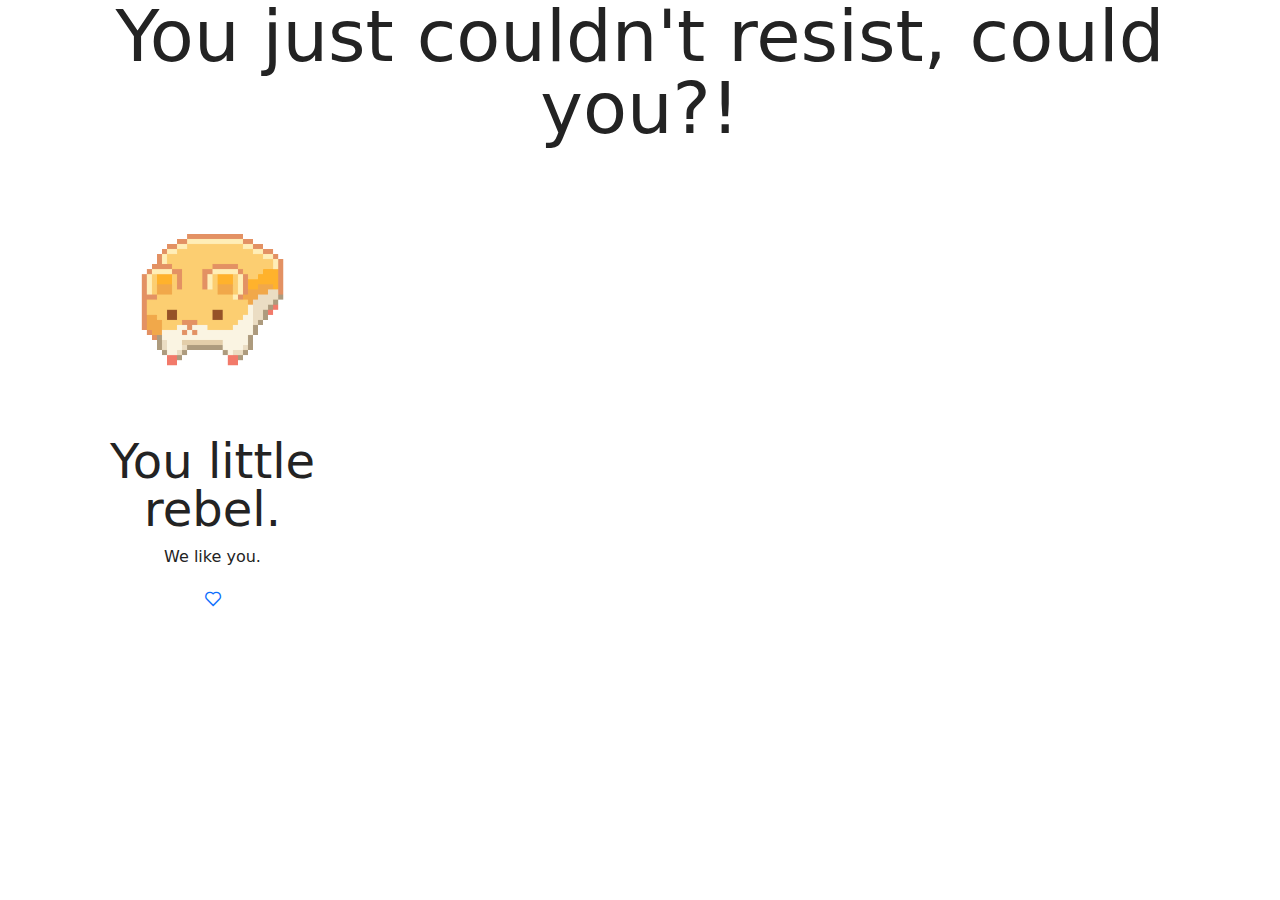
<file: donotclickhere.html>
<!DOCTYPE html>
<html  >
<head>
  <!-- Site made with Mobirise Website Builder v4.11.4, https://mobirise.com -->
  <meta charset="UTF-8">
  <meta http-equiv="X-UA-Compatible" content="IE=edge">
  <meta name="generator" content="Mobirise v4.11.4, mobirise.com">
  <meta name="twitter:card" content="summary_large_image"/>
<meta name="twitter:image:src" content="assets/images/donotclickhere-meta.jpg"/>
<meta property="og:image" content="assets/images/donotclickhere-meta.jpg"/>
<meta name="twitter:title" content="donotclickhere"/>
<meta name="viewport" content="width=device-width, initial-scale=1, minimum-scale=1">
  <link rel="shortcut icon" href="assets/images/logo4.png" type="image/x-icon">
  <meta name="description" content="">
  
  <title>donotclickhere</title>
  <link rel="stylesheet" href="assets/web/assets/mobirise-icons2/mobirise2.css">
  <link rel="stylesheet" href="assets/bootstrap/css/bootstrap.min.css">
  <link rel="stylesheet" href="assets/bootstrap/css/bootstrap-grid.min.css">
  <link rel="stylesheet" href="assets/bootstrap/css/bootstrap-reboot.min.css">
  <link rel="stylesheet" href="assets/tether/tether.min.css">
  <link rel="stylesheet" href="assets/socicon/css/styles.css">
  <link rel="stylesheet" href="assets/theme/css/style.css">
  <link rel="preload" as="style" href="assets/mobirise/css/mbr-additional.css"><link rel="stylesheet" href="assets/mobirise/css/mbr-additional.css" type="text/css">
  
  
  
</head>
<body>
  <section class="team1 cid-rIaALRcpOG" id="team1-15">
    
    
    
    <div class="container align-center">
        <h2 class="pb-3 mbr-fonts-style mbr-section-title display-2">You just couldn't resist, could you?!</h2>
        
        <div class="row media-row">
            
        <div class="team-item col-lg-3 col-md-6">
                <div class="item-image">
                    <img src="assets/images/tumblr-p9ofgznrr21qgynkxo1-400.gif" alt="" title="">
                </div>
                <div class="item-caption py-3">
                    <div class="item-name px-2">
                        <p class="mbr-fonts-style display-5">You little rebel.</p>
                    </div>
                    <div class="item-role px-2">
                        <p>We like you.</p>
                    </div>
                    <div class="item-social pt-2">
                        <a href="https://cocozalando.github.io/home/">
                            <span class="p-1 mbr-iconfont mbr-iconfont-social mobi-mbri-hearth mobi-mbri"></span>
                        </a>
                        <a href="https://www.facebook.com/pages/Mobirise/1616226671953247" target="_blank">
                            
                        </a>
                        <a href="https://plus.google.com/u/0/+Mobirise" target="_blank">
                            
                        </a>
                        <a href="https://www.linkedin.com/in/mobirise" target="_blank">
                            
                        </a>
                        <a href="https://www.instagram.com/mobirise/" target="_blank">
                            
                        </a>
                        <a href="https://www.youtube.com/channel/UCt_tncVAetpK5JeM8L-8jyw" target="_blank">    
                            
                        </a>
                    </div>
                </div>
            </div></div>    
    </div>
</section>


  <section class="engine"><a href="https://mobirise.info/j">website templates</a></section><script src="assets/web/assets/jquery/jquery.min.js"></script>
  <script src="assets/popper/popper.min.js"></script>
  <script src="assets/bootstrap/js/bootstrap.min.js"></script>
  <script src="assets/tether/tether.min.js"></script>
  <script src="assets/smoothscroll/smooth-scroll.js"></script>
  <script src="assets/theme/js/script.js"></script>
  
  
</body>
</html>
</file>
<file: assets/web/assets/mobirise-icons2/mobirise2.css>
@font-face {
  font-family: 'Moririse2';
  font-display: swap;
  src:  url('mobirise2.eot?f2bix4');
  src:  url('mobirise2.eot?f2bix4#iefix') format('embedded-opentype'),
    url('mobirise2.ttf?f2bix4') format('truetype'),
    url('mobirise2.woff?f2bix4') format('woff'),
    url('mobirise2.svg?f2bix4#mobirise2') format('svg');
  font-weight: normal;
  font-style: normal;
}

[class^="mobi-"], [class*=" mobi-"] {
  /* use !important to prevent issues with browser extensions that change fonts */
  font-family: 'Moririse2' !important;
  speak: none;
  font-style: normal;
  font-weight: normal;
  font-variant: normal;
  text-transform: none;
  line-height: 1;

  /* Better Font Rendering =========== */
  -webkit-font-smoothing: antialiased;
  -moz-osx-font-smoothing: grayscale;
}

.mobi-mbri-add-submenu:before {
  content: "\e900";
}
.mobi-mbri-alert:before {
  content: "\e901";
}
.mobi-mbri-align-center:before {
  content: "\e902";
}
.mobi-mbri-align-justify:before {
  content: "\e903";
}
.mobi-mbri-align-left:before {
  content: "\e904";
}
.mobi-mbri-align-right:before {
  content: "\e905";
}
.mobi-mbri-android:before {
  content: "\e906";
}
.mobi-mbri-apple:before {
  content: "\e907";
}
.mobi-mbri-arrow-down:before {
  content: "\e908";
}
.mobi-mbri-arrow-next:before {
  content: "\e909";
}
.mobi-mbri-arrow-prev:before {
  content: "\e90a";
}
.mobi-mbri-arrow-up:before {
  content: "\e90b";
}
.mobi-mbri-bold:before {
  content: "\e90c";
}
.mobi-mbri-bookmark:before {
  content: "\e90d";
}
.mobi-mbri-bootstrap:before {
  content: "\e90e";
}
.mobi-mbri-briefcase:before {
  content: "\e90f";
}
.mobi-mbri-browse:before {
  content: "\e910";
}
.mobi-mbri-bulleted-list:before {
  content: "\e911";
}
.mobi-mbri-calendar:before {
  content: "\e912";
}
.mobi-mbri-camera:before {
  content: "\e913";
}
.mobi-mbri-cart-add:before {
  content: "\e914";
}
.mobi-mbri-cart-full:before {
  content: "\e915";
}
.mobi-mbri-cash:before {
  content: "\e916";
}
.mobi-mbri-change-style:before {
  content: "\e917";
}
.mobi-mbri-chat:before {
  content: "\e918";
}
.mobi-mbri-clock:before {
  content: "\e919";
}
.mobi-mbri-close:before {
  content: "\e91a";
}
.mobi-mbri-cloud:before {
  content: "\e91b";
}
.mobi-mbri-code:before {
  content: "\e91c";
}
.mobi-mbri-contact-form:before {
  content: "\e91d";
}
.mobi-mbri-credit-card:before {
  content: "\e91e";
}
.mobi-mbri-cursor-click:before {
  content: "\e91f";
}
.mobi-mbri-cust-feedback:before {
  content: "\e920";
}
.mobi-mbri-database:before {
  content: "\e921";
}
.mobi-mbri-delivery:before {
  content: "\e922";
}
.mobi-mbri-desktop:before {
  content: "\e923";
}
.mobi-mbri-devices:before {
  content: "\e924";
}
.mobi-mbri-down:before {
  content: "\e925";
}
.mobi-mbri-download-2:before {
  content: "\e926";
}
.mobi-mbri-download:before {
  content: "\e927";
}
.mobi-mbri-drag-n-drop-2:before {
  content: "\e928";
}
.mobi-mbri-drag-n-drop:before {
  content: "\e929";
}
.mobi-mbri-edit-2:before {
  content: "\e92a";
}
.mobi-mbri-edit:before {
  content: "\e92b";
}
.mobi-mbri-error:before {
  content: "\e92c";
}
.mobi-mbri-extension:before {
  content: "\e92d";
}
.mobi-mbri-features:before {
  content: "\e92e";
}
.mobi-mbri-file:before {
  content: "\e92f";
}
.mobi-mbri-flag:before {
  content: "\e930";
}
.mobi-mbri-folder:before {
  content: "\e931";
}
.mobi-mbri-gift:before {
  content: "\e932";
}
.mobi-mbri-github:before {
  content: "\e933";
}
.mobi-mbri-globe-2:before {
  content: "\e934";
}
.mobi-mbri-globe:before {
  content: "\e935";
}
.mobi-mbri-growing-chart:before {
  content: "\e936";
}
.mobi-mbri-hearth:before {
  content: "\e937";
}
.mobi-mbri-help:before {
  content: "\e938";
}
.mobi-mbri-home:before {
  content: "\e939";
}
.mobi-mbri-hot-cup:before {
  content: "\e93a";
}
.mobi-mbri-idea:before {
  content: "\e93b";
}
.mobi-mbri-image-gallery:before {
  content: "\e93c";
}
.mobi-mbri-image-slider:before {
  content: "\e93d";
}
.mobi-mbri-info:before {
  content: "\e93e";
}
.mobi-mbri-italic:before {
  content: "\e93f";
}
.mobi-mbri-key:before {
  content: "\e940";
}
.mobi-mbri-laptop:before {
  content: "\e941";
}
.mobi-mbri-layers:before {
  content: "\e942";
}
.mobi-mbri-left-right:before {
  content: "\e943";
}
.mobi-mbri-left:before {
  content: "\e944";
}
.mobi-mbri-letter:before {
  content: "\e945";
}
.mobi-mbri-like:before {
  content: "\e946";
}
.mobi-mbri-link:before {
  content: "\e947";
}
.mobi-mbri-lock:before {
  content: "\e948";
}
.mobi-mbri-login:before {
  content: "\e949";
}
.mobi-mbri-logout:before {
  content: "\e94a";
}
.mobi-mbri-magic-stick:before {
  content: "\e94b";
}
.mobi-mbri-map-pin:before {
  content: "\e94c";
}
.mobi-mbri-menu:before {
  content: "\e94d";
}
.mobi-mbri-mobile-2:before {
  content: "\e94e";
}
.mobi-mbri-mobile-horizontal:before {
  content: "\e94f";
}
.mobi-mbri-mobile:before {
  content: "\e950";
}
.mobi-mbri-mobirise:before {
  content: "\e951";
}
.mobi-mbri-more-horizontal:before {
  content: "\e952";
}
.mobi-mbri-more-vertical:before {
  content: "\e953";
}
.mobi-mbri-music:before {
  content: "\e954";
}
.mobi-mbri-new-file:before {
  content: "\e955";
}
.mobi-mbri-numbered-list:before {
  content: "\e956";
}
.mobi-mbri-opened-folder:before {
  content: "\e957";
}
.mobi-mbri-pages:before {
  content: "\e958";
}
.mobi-mbri-paper-plane:before {
  content: "\e959";
}
.mobi-mbri-paperclip:before {
  content: "\e95a";
}
.mobi-mbri-phone:before {
  content: "\e95b";
}
.mobi-mbri-photo:before {
  content: "\e95c";
}
.mobi-mbri-photos:before {
  content: "\e95d";
}
.mobi-mbri-pin:before {
  content: "\e95e";
}
.mobi-mbri-play:before {
  content: "\e95f";
}
.mobi-mbri-plus:before {
  content: "\e960";
}
.mobi-mbri-preview:before {
  content: "\e961";
}
.mobi-mbri-print:before {
  content: "\e962";
}
.mobi-mbri-protect:before {
  content: "\e963";
}
.mobi-mbri-question:before {
  content: "\e964";
}
.mobi-mbri-quote-left:before {
  content: "\e965";
}
.mobi-mbri-quote-right:before {
  content: "\e966";
}
.mobi-mbri-redo:before {
  content: "\e967";
}
.mobi-mbri-refresh:before {
  content: "\e968";
}
.mobi-mbri-responsive-2:before {
  content: "\e969";
}
.mobi-mbri-responsive:before {
  content: "\e96a";
}
.mobi-mbri-right:before {
  content: "\e96b";
}
.mobi-mbri-rocket:before {
  content: "\e96c";
}
.mobi-mbri-sad-face:before {
  content: "\e96d";
}
.mobi-mbri-sale:before {
  content: "\e96e";
}
.mobi-mbri-save:before {
  content: "\e96f";
}
.mobi-mbri-search:before {
  content: "\e970";
}
.mobi-mbri-setting-2:before {
  content: "\e971";
}
.mobi-mbri-setting-3:before {
  content: "\e972";
}
.mobi-mbri-setting:before {
  content: "\e973";
}
.mobi-mbri-share:before {
  content: "\e974";
}
.mobi-mbri-shopping-bag:before {
  content: "\e975";
}
.mobi-mbri-shopping-basket:before {
  content: "\e976";
}
.mobi-mbri-shopping-cart:before {
  content: "\e977";
}
.mobi-mbri-sites:before {
  content: "\e978";
}
.mobi-mbri-smile-face:before {
  content: "\e979";
}
.mobi-mbri-speed:before {
  content: "\e97a";
}
.mobi-mbri-star:before {
  content: "\e97b";
}
.mobi-mbri-success:before {
  content: "\e97c";
}
.mobi-mbri-sun:before {
  content: "\e97d";
}
.mobi-mbri-sun2:before {
  content: "\e97e";
}
.mobi-mbri-tablet-vertical:before {
  content: "\e97f";
}
.mobi-mbri-tablet:before {
  content: "\e980";
}
.mobi-mbri-target:before {
  content: "\e981";
}
.mobi-mbri-timer:before {
  content: "\e982";
}
.mobi-mbri-to-ftp:before {
  content: "\e983";
}
.mobi-mbri-to-local-drive:before {
  content: "\e984";
}
.mobi-mbri-touch-swipe:before {
  content: "\e985";
}
.mobi-mbri-touch:before {
  content: "\e986";
}
.mobi-mbri-trash:before {
  content: "\e987";
}
.mobi-mbri-underline:before {
  content: "\e988";
}
.mobi-mbri-undo:before {
  content: "\e989";
}
.mobi-mbri-unlink:before {
  content: "\e98a";
}
.mobi-mbri-unlock:before {
  content: "\e98b";
}
.mobi-mbri-up-down:before {
  content: "\e98c";
}
.mobi-mbri-up:before {
  content: "\e98d";
}
.mobi-mbri-update:before {
  content: "\e98e";
}
.mobi-mbri-upload-2:before {
  content: "\e98f";
}
.mobi-mbri-upload:before {
  content: "\e990";
}
.mobi-mbri-user-2:before {
  content: "\e991";
}
.mobi-mbri-user:before {
  content: "\e992";
}
.mobi-mbri-users:before {
  content: "\e993";
}
.mobi-mbri-video-play:before {
  content: "\e994";
}
.mobi-mbri-video:before {
  content: "\e995";
}
.mobi-mbri-watch:before {
  content: "\e996";
}
.mobi-mbri-website-theme-2:before {
  content: "\e997";
}
.mobi-mbri-website-theme:before {
  content: "\e998";
}
.mobi-mbri-wifi:before {
  content: "\e999";
}
.mobi-mbri-windows:before {
  content: "\e99a";
}
.mobi-mbri-zoom-in:before {
  content: "\e99b";
}
.mobi-mbri-zoom-out:before {
  content: "\e99c";
}
</file>
<file: assets/socicon/css/styles.css>
@charset "UTF-8";

@font-face {
  font-family: 'Socicon';
  src:  url('../fonts/socicon.eot');
  src:  url('../fonts/socicon.eot?#iefix') format('embedded-opentype'),
    url('../fonts/socicon.woff2') format('woff2'),
    url('../fonts/socicon.ttf') format('truetype'),
    url('../fonts/socicon.woff') format('woff'),
    url('../fonts/socicon.svg#socicon') format('svg');
  font-weight: normal;
  font-style: normal;
  font-display: swap;
}

[data-icon]:before {
  font-family: "socicon" !important;
  content: attr(data-icon);
  font-style: normal !important;
  font-weight: normal !important;
  font-variant: normal !important;
  text-transform: none !important;
  speak: none;
  line-height: 1;
  -webkit-font-smoothing: antialiased;
  -moz-osx-font-smoothing: grayscale;
}

[class^="socicon-"], [class*=" socicon-"] {
  /* use !important to prevent issues with browser extensions that change fonts */
  font-family: 'Socicon' !important;
  speak: none;
  font-style: normal;
  font-weight: normal;
  font-variant: normal;
  text-transform: none;
  line-height: 1;

  /* Better Font Rendering =========== */
  -webkit-font-smoothing: antialiased;
  -moz-osx-font-smoothing: grayscale;
}

.socicon-eitaa:before {
  content: "\e97c";
}
.socicon-soroush:before {
  content: "\e97d";
}
.socicon-bale:before {
  content: "\e97e";
}
.socicon-zazzle:before {
  content: "\e97b";
}
.socicon-society6:before {
  content: "\e97a";
}
.socicon-redbubble:before {
  content: "\e979";
}
.socicon-avvo:before {
  content: "\e978";
}
.socicon-stitcher:before {
  content: "\e977";
}
.socicon-googlehangouts:before {
  content: "\e974";
}
.socicon-dlive:before {
  content: "\e975";
}
.socicon-vsco:before {
  content: "\e976";
}
.socicon-flipboard:before {
  content: "\e973";
}
.socicon-ubuntu:before {
  content: "\e958";
}
.socicon-artstation:before {
  content: "\e959";
}
.socicon-invision:before {
  content: "\e95a";
}
.socicon-torial:before {
  content: "\e95b";
}
.socicon-collectorz:before {
  content: "\e95c";
}
.socicon-seenthis:before {
  content: "\e95d";
}
.socicon-googleplaymusic:before {
  content: "\e95e";
}
.socicon-debian:before {
  content: "\e95f";
}
.socicon-filmfreeway:before {
  content: "\e960";
}
.socicon-gnome:before {
  content: "\e961";
}
.socicon-itchio:before {
  content: "\e962";
}
.socicon-jamendo:before {
  content: "\e963";
}
.socicon-mix:before {
  content: "\e964";
}
.socicon-sharepoint:before {
  content: "\e965";
}
.socicon-tinder:before {
  content: "\e966";
}
.socicon-windguru:before {
  content: "\e967";
}
.socicon-cdbaby:before {
  content: "\e968";
}
.socicon-elementaryos:before {
  content: "\e969";
}
.socicon-stage32:before {
  content: "\e96a";
}
.socicon-tiktok:before {
  content: "\e96b";
}
.socicon-gitter:before {
  content: "\e96c";
}
.socicon-letterboxd:before {
  content: "\e96d";
}
.socicon-threema:before {
  content: "\e96e";
}
.socicon-splice:before {
  content: "\e96f";
}
.socicon-metapop:before {
  content: "\e970";
}
.socicon-naver:before {
  content: "\e971";
}
.socicon-remote:before {
  content: "\e972";
}
.socicon-internet:before {
  content: "\e957";
}
.socicon-moddb:before {
  content: "\e94b";
}
.socicon-indiedb:before {
  content: "\e94c";
}
.socicon-traxsource:before {
  content: "\e94d";
}
.socicon-gamefor:before {
  content: "\e94e";
}
.socicon-pixiv:before {
  content: "\e94f";
}
.socicon-myanimelist:before {
  content: "\e950";
}
.socicon-blackberry:before {
  content: "\e951";
}
.socicon-wickr:before {
  content: "\e952";
}
.socicon-spip:before {
  content: "\e953";
}
.socicon-napster:before {
  content: "\e954";
}
.socicon-beatport:before {
  content: "\e955";
}
.socicon-hackerone:before {
  content: "\e956";
}
.socicon-hackernews:before {
  content: "\e946";
}
.socicon-smashwords:before {
  content: "\e947";
}
.socicon-kobo:before {
  content: "\e948";
}
.socicon-bookbub:before {
  content: "\e949";
}
.socicon-mailru:before {
  content: "\e94a";
}
.socicon-gitlab:before {
  content: "\e945";
}
.socicon-instructables:before {
  content: "\e944";
}
.socicon-portfolio:before {
  content: "\e943";
}
.socicon-codered:before {
  content: "\e940";
}
.socicon-origin:before {
  content: "\e941";
}
.socicon-nextdoor:before {
  content: "\e942";
}
.socicon-udemy:before {
  content: "\e93f";
}
.socicon-livemaster:before {
  content: "\e93e";
}
.socicon-crunchbase:before {
  content: "\e93b";
}
.socicon-homefy:before {
  content: "\e93c";
}
.socicon-calendly:before {
  content: "\e93d";
}
.socicon-realtor:before {
  content: "\e90f";
}
.socicon-tidal:before {
  content: "\e910";
}
.socicon-qobuz:before {
  content: "\e911";
}
.socicon-natgeo:before {
  content: "\e912";
}
.socicon-mastodon:before {
  content: "\e913";
}
.socicon-unsplash:before {
  content: "\e914";
}
.socicon-homeadvisor:before {
  content: "\e915";
}
.socicon-angieslist:before {
  content: "\e916";
}
.socicon-codepen:before {
  content: "\e917";
}
.socicon-slack:before {
  content: "\e918";
}
.socicon-openaigym:before {
  content: "\e919";
}
.socicon-logmein:before {
  content: "\e91a";
}
.socicon-fiverr:before {
  content: "\e91b";
}
.socicon-gotomeeting:before {
  content: "\e91c";
}
.socicon-aliexpress:before {
  content: "\e91d";
}
.socicon-guru:before {
  content: "\e91e";
}
.socicon-appstore:before {
  content: "\e91f";
}
.socicon-homes:before {
  content: "\e920";
}
.socicon-zoom:before {
  content: "\e921";
}
.socicon-alibaba:before {
  content: "\e922";
}
.socicon-craigslist:before {
  content: "\e923";
}
.socicon-wix:before {
  content: "\e924";
}
.socicon-redfin:before {
  content: "\e925";
}
.socicon-googlecalendar:before {
  content: "\e926";
}
.socicon-shopify:before {
  content: "\e927";
}
.socicon-freelancer:before {
  content: "\e928";
}
.socicon-seedrs:before {
  content: "\e929";
}
.socicon-bing:before {
  content: "\e92a";
}
.socicon-doodle:before {
  content: "\e92b";
}
.socicon-bonanza:before {
  content: "\e92c";
}
.socicon-squarespace:before {
  content: "\e92d";
}
.socicon-toptal:before {
  content: "\e92e";
}
.socicon-gust:before {
  content: "\e92f";
}
.socicon-ask:before {
  content: "\e930";
}
.socicon-trulia:before {
  content: "\e931";
}
.socicon-loomly:before {
  content: "\e932";
}
.socicon-ghost:before {
  content: "\e933";
}
.socicon-upwork:before {
  content: "\e934";
}
.socicon-fundable:before {
  content: "\e935";
}
.socicon-booking:before {
  content: "\e936";
}
.socicon-googlemaps:before {
  content: "\e937";
}
.socicon-zillow:before {
  content: "\e938";
}
.socicon-niconico:before {
  content: "\e939";
}
.socicon-toneden:before {
  content: "\e93a";
}
.socicon-augment:before {
  content: "\e908";
}
.socicon-bitbucket:before {
  content: "\e909";
}
.socicon-fyuse:before {
  content: "\e90a";
}
.socicon-yt-gaming:before {
  content: "\e90b";
}
.socicon-sketchfab:before {
  content: "\e90c";
}
.socicon-mobcrush:before {
  content: "\e90d";
}
.socicon-microsoft:before {
  content: "\e90e";
}
.socicon-pandora:before {
  content: "\e907";
}
.socicon-messenger:before {
  content: "\e906";
}
.socicon-gamewisp:before {
  content: "\e905";
}
.socicon-bloglovin:before {
  content: "\e904";
}
.socicon-tunein:before {
  content: "\e903";
}
.socicon-gamejolt:before {
  content: "\e901";
}
.socicon-trello:before {
  content: "\e902";
}
.socicon-spreadshirt:before {
  content: "\e900";
}
.socicon-500px:before {
  content: "\e000";
}
.socicon-8tracks:before {
  content: "\e001";
}
.socicon-airbnb:before {
  content: "\e002";
}
.socicon-alliance:before {
  content: "\e003";
}
.socicon-amazon:before {
  content: "\e004";
}
.socicon-amplement:before {
  content: "\e005";
}
.socicon-android:before {
  content: "\e006";
}
.socicon-angellist:before {
  content: "\e007";
}
.socicon-apple:before {
  content: "\e008";
}
.socicon-appnet:before {
  content: "\e009";
}
.socicon-baidu:before {
  content: "\e00a";
}
.socicon-bandcamp:before {
  content: "\e00b";
}
.socicon-battlenet:before {
  content: "\e00c";
}
.socicon-mixer:before {
  content: "\e00d";
}
.socicon-bebee:before {
  content: "\e00e";
}
.socicon-bebo:before {
  content: "\e00f";
}
.socicon-behance:before {
  content: "\e010";
}
.socicon-blizzard:before {
  content: "\e011";
}
.socicon-blogger:before {
  content: "\e012";
}
.socicon-buffer:before {
  content: "\e013";
}
.socicon-chrome:before {
  content: "\e014";
}
.socicon-coderwall:before {
  content: "\e015";
}
.socicon-curse:before {
  content: "\e016";
}
.socicon-dailymotion:before {
  content: "\e017";
}
.socicon-deezer:before {
  content: "\e018";
}
.socicon-delicious:before {
  content: "\e019";
}
.socicon-deviantart:before {
  content: "\e01a";
}
.socicon-diablo:before {
  content: "\e01b";
}
.socicon-digg:before {
  content: "\e01c";
}
.socicon-discord:before {
  content: "\e01d";
}
.socicon-disqus:before {
  content: "\e01e";
}
.socicon-douban:before {
  content: "\e01f";
}
.socicon-draugiem:before {
  content: "\e020";
}
.socicon-dribbble:before {
  content: "\e021";
}
.socicon-drupal:before {
  content: "\e022";
}
.socicon-ebay:before {
  content: "\e023";
}
.socicon-ello:before {
  content: "\e024";
}
.socicon-endomodo:before {
  content: "\e025";
}
.socicon-envato:before {
  content: "\e026";
}
.socicon-etsy:before {
  content: "\e027";
}
.socicon-facebook:before {
  content: "\e028";
}
.socicon-feedburner:before {
  content: "\e029";
}
.socicon-filmweb:before {
  content: "\e02a";
}
.socicon-firefox:before {
  content: "\e02b";
}
.socicon-flattr:before {
  content: "\e02c";
}
.socicon-flickr:before {
  content: "\e02d";
}
.socicon-formulr:before {
  content: "\e02e";
}
.socicon-forrst:before {
  content: "\e02f";
}
.socicon-foursquare:before {
  content: "\e030";
}
.socicon-friendfeed:before {
  content: "\e031";
}
.socicon-github:before {
  content: "\e032";
}
.socicon-goodreads:before {
  content: "\e033";
}
.socicon-google:before {
  content: "\e034";
}
.socicon-googlescholar:before {
  content: "\e035";
}
.socicon-googlegroups:before {
  content: "\e036";
}
.socicon-googlephotos:before {
  content: "\e037";
}
.socicon-googleplus:before {
  content: "\e038";
}
.socicon-grooveshark:before {
  content: "\e039";
}
.socicon-hackerrank:before {
  content: "\e03a";
}
.socicon-hearthstone:before {
  content: "\e03b";
}
.socicon-hellocoton:before {
  content: "\e03c";
}
.socicon-heroes:before {
  content: "\e03d";
}
.socicon-smashcast:before {
  content: "\e03e";
}
.socicon-horde:before {
  content: "\e03f";
}
.socicon-houzz:before {
  content: "\e040";
}
.socicon-icq:before {
  content: "\e041";
}
.socicon-identica:before {
  content: "\e042";
}
.socicon-imdb:before {
  content: "\e043";
}
.socicon-instagram:before {
  content: "\e044";
}
.socicon-issuu:before {
  content: "\e045";
}
.socicon-istock:before {
  content: "\e046";
}
.socicon-itunes:before {
  content: "\e047";
}
.socicon-keybase:before {
  content: "\e048";
}
.socicon-lanyrd:before {
  content: "\e049";
}
.socicon-lastfm:before {
  content: "\e04a";
}
.socicon-line:before {
  content: "\e04b";
}
.socicon-linkedin:before {
  content: "\e04c";
}
.socicon-livejournal:before {
  content: "\e04d";
}
.socicon-lyft:before {
  content: "\e04e";
}
.socicon-macos:before {
  content: "\e04f";
}
.socicon-mail:before {
  content: "\e050";
}
.socicon-medium:before {
  content: "\e051";
}
.socicon-meetup:before {
  content: "\e052";
}
.socicon-mixcloud:before {
  content: "\e053";
}
.socicon-modelmayhem:before {
  content: "\e054";
}
.socicon-mumble:before {
  content: "\e055";
}
.socicon-myspace:before {
  content: "\e056";
}
.socicon-newsvine:before {
  content: "\e057";
}
.socicon-nintendo:before {
  content: "\e058";
}
.socicon-npm:before {
  content: "\e059";
}
.socicon-odnoklassniki:before {
  content: "\e05a";
}
.socicon-openid:before {
  content: "\e05b";
}
.socicon-opera:before {
  content: "\e05c";
}
.socicon-outlook:before {
  content: "\e05d";
}
.socicon-overwatch:before {
  content: "\e05e";
}
.socicon-patreon:before {
  content: "\e05f";
}
.socicon-paypal:before {
  content: "\e060";
}
.socicon-periscope:before {
  content: "\e061";
}
.socicon-persona:before {
  content: "\e062";
}
.socicon-pinterest:before {
  content: "\e063";
}
.socicon-play:before {
  content: "\e064";
}
.socicon-player:before {
  content: "\e065";
}
.socicon-playstation:before {
  content: "\e066";
}
.socicon-pocket:before {
  content: "\e067";
}
.socicon-qq:before {
  content: "\e068";
}
.socicon-quora:before {
  content: "\e069";
}
.socicon-raidcall:before {
  content: "\e06a";
}
.socicon-ravelry:before {
  content: "\e06b";
}
.socicon-reddit:before {
  content: "\e06c";
}
.socicon-renren:before {
  content: "\e06d";
}
.socicon-researchgate:before {
  content: "\e06e";
}
.socicon-residentadvisor:before {
  content: "\e06f";
}
.socicon-reverbnation:before {
  content: "\e070";
}
.socicon-rss:before {
  content: "\e071";
}
.socicon-sharethis:before {
  content: "\e072";
}
.socicon-skype:before {
  content: "\e073";
}
.socicon-slideshare:before {
  content: "\e074";
}
.socicon-smugmug:before {
  content: "\e075";
}
.socicon-snapchat:before {
  content: "\e076";
}
.socicon-songkick:before {
  content: "\e077";
}
.socicon-soundcloud:before {
  content: "\e078";
}
.socicon-spotify:before {
  content: "\e079";
}
.socicon-stackexchange:before {
  content: "\e07a";
}
.socicon-stackoverflow:before {
  content: "\e07b";
}
.socicon-starcraft:before {
  content: "\e07c";
}
.socicon-stayfriends:before {
  content: "\e07d";
}
.socicon-steam:before {
  content: "\e07e";
}
.socicon-storehouse:before {
  content: "\e07f";
}
.socicon-strava:before {
  content: "\e080";
}
.socicon-streamjar:before {
  content: "\e081";
}
.socicon-stumbleupon:before {
  content: "\e082";
}
.socicon-swarm:before {
  content: "\e083";
}
.socicon-teamspeak:before {
  content: "\e084";
}
.socicon-teamviewer:before {
  content: "\e085";
}
.socicon-technorati:before {
  content: "\e086";
}
.socicon-telegram:before {
  content: "\e087";
}
.socicon-tripadvisor:before {
  content: "\e088";
}
.socicon-tripit:before {
  content: "\e089";
}
.socicon-triplej:before {
  content: "\e08a";
}
.socicon-tumblr:before {
  content: "\e08b";
}
.socicon-twitch:before {
  content: "\e08c";
}
.socicon-twitter:before {
  content: "\e08d";
}
.socicon-uber:before {
  content: "\e08e";
}
.socicon-ventrilo:before {
  content: "\e08f";
}
.socicon-viadeo:before {
  content: "\e090";
}
.socicon-viber:before {
  content: "\e091";
}
.socicon-viewbug:before {
  content: "\e092";
}
.socicon-vimeo:before {
  content: "\e093";
}
.socicon-vine:before {
  content: "\e094";
}
.socicon-vkontakte:before {
  content: "\e095";
}
.socicon-warcraft:before {
  content: "\e096";
}
.socicon-wechat:before {
  content: "\e097";
}
.socicon-weibo:before {
  content: "\e098";
}
.socicon-whatsapp:before {
  content: "\e099";
}
.socicon-wikipedia:before {
  content: "\e09a";
}
.socicon-windows:before {
  content: "\e09b";
}
.socicon-wordpress:before {
  content: "\e09c";
}
.socicon-wykop:before {
  content: "\e09d";
}
.socicon-xbox:before {
  content: "\e09e";
}
.socicon-xing:before {
  content: "\e09f";
}
.socicon-yahoo:before {
  content: "\e0a0";
}
.socicon-yammer:before {
  content: "\e0a1";
}
.socicon-yandex:before {
  content: "\e0a2";
}
.socicon-yelp:before {
  content: "\e0a3";
}
.socicon-younow:before {
  content: "\e0a4";
}
.socicon-youtube:before {
  content: "\e0a5";
}
.socicon-zapier:before {
  content: "\e0a6";
}
.socicon-zerply:before {
  content: "\e0a7";
}
.socicon-zomato:before {
  content: "\e0a8";
}
.socicon-zynga:before {
  content: "\e0a9";
}
</file>
<file: assets/theme/css/style.css>
@charset "UTF-8";
section {
  background-color: #ffffff;
}

body {
  font-style: normal;
  line-height: 1.5;
  font-weight: 400;
  color: #232323;
  position: relative;
}

button {
  background-color: transparent;
  border-color: transparent;
}

section,
.container,
.container-fluid {
  position: relative;
  word-wrap: break-word;
}

a.mbr-iconfont:hover {
  text-decoration: none;
}

.article .lead p,
.article .lead ul,
.article .lead ol,
.article .lead pre,
.article .lead blockquote {
  margin-bottom: 0;
}

a {
  font-style: normal;
  font-weight: 400;
  cursor: pointer;
}
a, a:hover {
  text-decoration: none;
}

.mbr-section-title {
  font-style: normal;
  line-height: 1.3;
}

.mbr-section-subtitle {
  line-height: 1.3;
}

.mbr-text {
  font-style: normal;
  line-height: 1.7;
}

h1,
h2,
h3,
h4,
h5,
h6,
.display-1,
.display-2,
.display-4,
.display-5,
.display-7,
span,
p,
a {
  line-height: 1;
  word-break: break-word;
  word-wrap: break-word;
  font-weight: 400;
}

b,
strong {
  font-weight: bold;
}

input:-webkit-autofill, input:-webkit-autofill:hover, input:-webkit-autofill:focus, input:-webkit-autofill:active {
  transition-delay: 9999s;
  -webkit-transition-property: background-color, color;
  transition-property: background-color, color;
}

textarea[type=hidden] {
  display: none;
}

section {
  background-position: 50% 50%;
  background-repeat: no-repeat;
  background-size: cover;
}
section .mbr-background-video,
section .mbr-background-video-preview {
  position: absolute;
  bottom: 0;
  left: 0;
  right: 0;
  top: 0;
}

.hidden {
  visibility: hidden;
}

.mbr-z-index20 {
  z-index: 20;
}

/*! Base colors */
.mbr-white {
  color: #ffffff;
}

.mbr-black {
  color: #111111;
}

.mbr-bg-white {
  background-color: #ffffff;
}

.mbr-bg-black {
  background-color: #000000;
}

/*! Text-aligns */
.align-left {
  text-align: left;
}

.align-center {
  text-align: center;
}

.align-right {
  text-align: right;
}

/*! Font-weight  */
.mbr-light {
  font-weight: 300;
}

.mbr-regular {
  font-weight: 400;
}

.mbr-semibold {
  font-weight: 500;
}

.mbr-bold {
  font-weight: 700;
}

/*! Media  */
.media-content {
  flex-basis: 100%;
}

.media-container-row {
  display: flex;
  flex-direction: row;
  flex-wrap: wrap;
  justify-content: center;
  align-content: center;
  align-items: start;
}
.media-container-row .media-size-item {
  width: 400px;
}

.media-container-column {
  display: flex;
  flex-direction: column;
  flex-wrap: wrap;
  justify-content: center;
  align-content: center;
  align-items: stretch;
}
.media-container-column > * {
  width: 100%;
}

@media (min-width: 992px) {
  .media-container-row {
    flex-wrap: nowrap;
  }
}
figure {
  margin-bottom: 0;
  overflow: hidden;
}

figure[mbr-media-size] {
  transition: width 0.1s;
}

img,
iframe {
  display: block;
  width: 100%;
}

.card {
  background-color: transparent;
  border: none;
}

.card-box {
  width: 100%;
}

.card-img {
  text-align: center;
  flex-shrink: 0;
  -webkit-flex-shrink: 0;
}

.media {
  max-width: 100%;
  margin: 0 auto;
}

.mbr-figure {
  align-self: center;
}

.media-container > div {
  max-width: 100%;
}

.mbr-figure img,
.card-img img {
  width: 100%;
}

@media (max-width: 991px) {
  .media-size-item {
    width: auto !important;
  }

  .media {
    width: auto;
  }

  .mbr-figure {
    width: 100% !important;
  }
}
/*! Buttons */
.mbr-section-btn {
  margin-left: -0.6rem;
  margin-right: -0.6rem;
  font-size: 0;
}

.btn {
  font-weight: 600;
  border-width: 1px;
  font-style: normal;
  margin: 0.6rem 0.6rem;
  white-space: normal;
  transition: all 0.2s ease-in-out;
  display: inline-flex;
  align-items: center;
  justify-content: center;
  word-break: break-word;
}

.btn-sm {
  font-weight: 600;
  letter-spacing: 0px;
  transition: all 0.3s ease-in-out;
}

.btn-md {
  font-weight: 600;
  letter-spacing: 0px;
  transition: all 0.3s ease-in-out;
}

.btn-lg {
  font-weight: 600;
  letter-spacing: 0px;
  transition: all 0.3s ease-in-out;
}

.btn-form {
  margin: 0;
}
.btn-form:hover {
  cursor: pointer;
}

nav .mbr-section-btn {
  margin-left: 0rem;
  margin-right: 0rem;
}

/*! Btn icon margin */
.btn .mbr-iconfont,
.btn.btn-sm .mbr-iconfont {
  order: 1;
  cursor: pointer;
  margin-left: 0.5rem;
  vertical-align: sub;
}

.btn.btn-md .mbr-iconfont,
.btn.btn-md .mbr-iconfont {
  margin-left: 0.8rem;
}

.mbr-regular {
  font-weight: 400;
}

.mbr-semibold {
  font-weight: 500;
}

.mbr-bold {
  font-weight: 700;
}

[type=submit] {
  -webkit-appearance: none;
}

/*! Full-screen */
.mbr-fullscreen .mbr-overlay {
  min-height: 100vh;
}

.mbr-fullscreen {
  display: flex;
  display: -moz-flex;
  display: -ms-flex;
  display: -o-flex;
  align-items: center;
  min-height: 100vh;
  padding-top: 3rem;
  padding-bottom: 3rem;
}

/*! Map */
.map {
  height: 25rem;
  position: relative;
}
.map iframe {
  width: 100%;
  height: 100%;
}

/*! Scroll to top arrow */
.mbr-arrow-up {
  bottom: 25px;
  right: 90px;
  position: fixed;
  text-align: right;
  z-index: 5000;
  color: #ffffff;
  font-size: 22px;
}

.mbr-arrow-up a {
  background: rgba(0, 0, 0, 0.2);
  border-radius: 50%;
  color: #fff;
  display: inline-block;
  height: 60px;
  width: 60px;
  border: 2px solid #fff;
  outline-style: none !important;
  position: relative;
  text-decoration: none;
  transition: all 0.3s ease-in-out;
  cursor: pointer;
  text-align: center;
}
.mbr-arrow-up a:hover {
  background-color: rgba(0, 0, 0, 0.4);
}
.mbr-arrow-up a i {
  line-height: 60px;
}

.mbr-arrow-up-icon {
  display: block;
  color: #fff;
}

.mbr-arrow-up-icon::before {
  content: "›";
  display: inline-block;
  font-family: serif;
  font-size: 22px;
  line-height: 1;
  font-style: normal;
  position: relative;
  top: 6px;
  left: -4px;
  transform: rotate(-90deg);
}

/*! Arrow Down */
.mbr-arrow {
  position: absolute;
  bottom: 45px;
  left: 50%;
  width: 60px;
  height: 60px;
  cursor: pointer;
  background-color: rgba(80, 80, 80, 0.5);
  border-radius: 50%;
  transform: translateX(-50%);
}
@media (max-width: 767px) {
  .mbr-arrow {
    display: none;
  }
}
.mbr-arrow > a {
  display: inline-block;
  text-decoration: none;
  outline-style: none;
  -webkit-animation: arrowdown 1.7s ease-in-out infinite;
          animation: arrowdown 1.7s ease-in-out infinite;
  color: #ffffff;
}
.mbr-arrow > a > i {
  position: absolute;
  top: -2px;
  left: 15px;
  font-size: 2rem;
}

#scrollToTop a i::before {
  content: "";
  position: absolute;
  display: block;
  border-bottom: 2.5px solid #fff;
  border-left: 2.5px solid #fff;
  width: 27.8%;
  height: 27.8%;
  left: 50%;
  top: 51%;
  transform: translateY(-30%) translateX(-50%) rotate(135deg);
}

@keyframes arrowdown {
  0% {
    transform: translateY(0px);
  }
  50% {
    transform: translateY(-5px);
  }
  100% {
    transform: translateY(0px);
  }
}
@-webkit-keyframes arrowdown {
  0% {
    transform: translateY(0px);
  }
  50% {
    transform: translateY(-5px);
  }
  100% {
    transform: translateY(0px);
  }
}
@media (max-width: 500px) {
  .mbr-arrow-up {
    left: 0;
    right: 0;
    text-align: center;
  }
}
/*Gradients animation*/
@keyframes gradient-animation {
  from {
    background-position: 0% 100%;
    -webkit-animation-timing-function: ease-in-out;
            animation-timing-function: ease-in-out;
  }
  to {
    background-position: 100% 0%;
    -webkit-animation-timing-function: ease-in-out;
            animation-timing-function: ease-in-out;
  }
}
@-webkit-keyframes gradient-animation {
  from {
    background-position: 0% 100%;
    -webkit-animation-timing-function: ease-in-out;
            animation-timing-function: ease-in-out;
  }
  to {
    background-position: 100% 0%;
    -webkit-animation-timing-function: ease-in-out;
            animation-timing-function: ease-in-out;
  }
}
.bg-gradient {
  background-size: 200% 200%;
  animation: gradient-animation 5s infinite alternate;
  -webkit-animation: gradient-animation 5s infinite alternate;
}

.menu .navbar-brand {
  display: -webkit-flex;
}
.menu .navbar-brand span {
  display: flex;
  display: -webkit-flex;
}
.menu .navbar-brand .navbar-caption-wrap {
  display: -webkit-flex;
}
.menu .navbar-brand .navbar-logo img {
  display: -webkit-flex;
  width: auto;
}
@media (min-width: 768px) and (max-width: 991px) {
  .menu .navbar-toggleable-sm .navbar-nav {
    display: -ms-flexbox;
  }
}
@media (max-width: 991px) {
  .menu .navbar-collapse {
    max-height: 93.5vh;
  }
  .menu .navbar-collapse.show {
    overflow: auto;
  }
}
@media (min-width: 992px) {
  .menu .navbar-nav.nav-dropdown {
    display: -webkit-flex;
  }
  .menu .navbar-toggleable-sm .navbar-collapse {
    display: -webkit-flex !important;
  }
  .menu .collapsed .navbar-collapse {
    max-height: 93.5vh;
  }
  .menu .collapsed .navbar-collapse.show {
    overflow: auto;
  }
}
@media (max-width: 767px) {
  .menu .navbar-collapse {
    max-height: 80vh;
  }
}

.nav-link .mbr-iconfont {
  margin-right: 0.5rem;
}

.navbar {
  display: -webkit-flex;
  -webkit-flex-wrap: wrap;
  -webkit-align-items: center;
  -webkit-justify-content: space-between;
}

.navbar-collapse {
  -webkit-flex-basis: 100%;
  -webkit-flex-grow: 1;
  -webkit-align-items: center;
}

.nav-dropdown .link {
  padding: 0.667em 1.667em !important;
  margin: 0 !important;
}

.nav {
  display: -webkit-flex;
  -webkit-flex-wrap: wrap;
}

.row {
  display: -webkit-flex;
  -webkit-flex-wrap: wrap;
}

.justify-content-center {
  -webkit-justify-content: center;
}

.form-inline {
  display: -webkit-flex;
}

.card-wrapper {
  -webkit-flex: 1;
}

.carousel-control {
  z-index: 10;
  display: -webkit-flex;
}

.carousel-controls {
  display: -webkit-flex;
}

.media {
  display: -webkit-flex;
}

.form-group:focus {
  outline: none;
}

.jq-selectbox__select {
  padding: 7px 0;
  position: relative;
}

.jq-selectbox__dropdown {
  overflow: hidden;
  border-radius: 10px;
  position: absolute;
  top: 100%;
  left: 0 !important;
  width: 100% !important;
}

.jq-selectbox__trigger-arrow {
  right: 0;
  transform: translateY(-50%);
}

.jq-selectbox li {
  padding: 1.07em 0.5em;
}

input[type=range] {
  padding-left: 0 !important;
  padding-right: 0 !important;
}

.modal-dialog,
.modal-content {
  height: 100%;
}

.modal-dialog .carousel-inner {
  height: calc(100vh - 1.75rem);
}
@media (max-width: 575px) {
  .modal-dialog .carousel-inner {
    height: calc(100vh - 1rem);
  }
}

.carousel-item {
  text-align: center;
}

.carousel-item img {
  margin: auto;
}

.navbar-toggler {
  align-self: flex-start;
  padding: 0.25rem 0.75rem;
  font-size: 1.25rem;
  line-height: 1;
  background: transparent;
  border: 1px solid transparent;
  border-radius: 0.25rem;
}

.navbar-toggler:focus,
.navbar-toggler:hover {
  text-decoration: none;
  box-shadow: none;
}

.navbar-toggler-icon {
  display: inline-block;
  width: 1.5em;
  height: 1.5em;
  vertical-align: middle;
  content: "";
  background: no-repeat center center;
  background-size: 100% 100%;
}

.navbar-toggler-left {
  position: absolute;
  left: 1rem;
}

.navbar-toggler-right {
  position: absolute;
  right: 1rem;
}

.card-img {
  width: auto;
}

.menu .navbar.collapsed:not(.beta-menu) {
  flex-direction: column;
}

.carousel-item.active,
.carousel-item-next,
.carousel-item-prev {
  display: flex;
}

.note-air-layout .dropup .dropdown-menu,
.note-air-layout .navbar-fixed-bottom .dropdown .dropdown-menu {
  bottom: initial !important;
}

html,
body {
  height: auto;
  min-height: 100vh;
}

.dropup .dropdown-toggle::after {
  display: none;
}

.form-asterisk {
  font-family: initial;
  position: absolute;
  top: -2px;
  font-weight: normal;
}

.form-control-label {
  position: relative;
  cursor: pointer;
  margin-bottom: 0.357em;
  padding: 0;
}

.alert {
  color: #ffffff;
  border-radius: 0;
  border: 0;
  font-size: 1.1rem;
  line-height: 1.5;
  margin-bottom: 1.875rem;
  padding: 1.25rem;
  position: relative;
  text-align: center;
}
.alert.alert-form::after {
  background-color: inherit;
  bottom: -7px;
  content: "";
  display: block;
  height: 14px;
  left: 50%;
  margin-left: -7px;
  position: absolute;
  transform: rotate(45deg);
  width: 14px;
}

.form-control {
  background-color: #ffffff;
  background-clip: border-box;
  color: #232323;
  line-height: 1rem !important;
  height: auto;
  padding: 0.6rem 1.2rem;
  transition: border-color 0.25s ease 0s;
  border: 1px solid transparent !important;
  border-radius: 4px;
  box-shadow: rgba(0, 0, 0, 0.07) 0px 1px 1px 0px, rgba(0, 0, 0, 0.07) 0px 1px 3px 0px, rgba(0, 0, 0, 0.03) 0px 0px 0px 1px;
}
.form-active .form-control:invalid {
  border-color: red;
}

form .row {
  margin-left: -0.6rem;
  margin-right: -0.6rem;
}
form .row [class*=col] {
  padding-left: 0.6rem;
  padding-right: 0.6rem;
}

form .mbr-section-btn {
  margin: 0;
  padding-left: 0.6rem;
  padding-right: 0.6rem;
}

form .btn {
  display: flex;
  padding: 0.6rem 1.2rem;
  margin: 0;
}

form .form-check-input {
  margin-top: 0.5;
}

textarea.form-control {
  line-height: 1.5rem !important;
}

.form-group {
  margin-bottom: 1.2rem;
}

.form-control,
form .btn {
  min-height: 48px;
}

.gdpr-block label span.textGDPR input[name=gdpr] {
  top: 7px;
}

.form-control:focus {
  box-shadow: none;
}

:focus {
  outline: none;
}

.mbr-overlay {
  background-color: #000;
  bottom: 0;
  left: 0;
  opacity: 0.5;
  position: absolute;
  right: 0;
  top: 0;
  z-index: 0;
  pointer-events: none;
}

blockquote {
  font-style: italic;
  padding: 3rem;
  font-size: 1.09rem;
  position: relative;
  border-left: 3px solid;
}

ul,
ol,
pre,
blockquote {
  margin-bottom: 2.3125rem;
}

.mt-4 {
  margin-top: 2rem !important;
}

.mb-4 {
  margin-bottom: 2rem !important;
}

@media (min-width: 992px) {
  .container {
    padding-left: 16px;
    padding-right: 16px;
  }

  .row {
    margin-left: -16px;
    margin-right: -16px;
  }
  .row > [class*=col] {
    padding-left: 16px;
    padding-right: 16px;
  }
}
@media (min-width: 768px) {
  .container-fluid {
    padding-left: 32px;
    padding-right: 32px;
  }
}
@media (min-width: 768px) and (max-width: 991px) {
  .mbr-container {
    padding-left: 32px;
    padding-right: 32px;
  }
}
@media (max-width: 767px) {
  .mbr-container {
    padding-left: 16px;
    padding-right: 16px;
  }
}
.card-wrapper,
.item-wrapper {
  overflow: hidden;
}

.app-video-wrapper > img {
  opacity: 1;
}

.item {
  position: relative;
}

.dropdown-menu .dropdown-menu {
  left: 100%;
}

.dropdown-item + .dropdown-menu {
  display: none;
}

.dropdown-item:hover + .dropdown-menu,
.dropdown-menu:hover {
  display: block;
}

@media (min-aspect-ratio: 16/9) {
  .mbr-video-foreground {
    height: 300% !important;
    top: -100% !important;
  }
}
@media (max-aspect-ratio: 16/9) {
  .mbr-video-foreground {
    width: 300% !important;
    left: -100% !important;
  }
}.engine {
	position: absolute;
	text-indent: -2400px;
	text-align: center;
	padding: 0;
	top: 0;
	left: -2400px;
}
</file>
<file: assets/mobirise/css/mbr-additional.css>
body {
  font-family: Jost;
}
.display-1 {
  font-family: 'Jost', sans-serif;
  font-size: 4.6rem;
  line-height: 1.1;
}
.display-1 > .mbr-iconfont {
  font-size: 5.75rem;
}
.display-2 {
  font-family: 'Jost', sans-serif;
  font-size: 3rem;
  line-height: 1.1;
}
.display-2 > .mbr-iconfont {
  font-size: 3.75rem;
}
.display-4 {
  font-family: 'Jost', sans-serif;
  font-size: 1.1rem;
  line-height: 1.5;
}
.display-4 > .mbr-iconfont {
  font-size: 1.375rem;
}
.display-5 {
  font-family: 'Jost', sans-serif;
  font-size: 2.2rem;
  line-height: 1.5;
}
.display-5 > .mbr-iconfont {
  font-size: 2.75rem;
}
.display-7 {
  font-family: 'Jost', sans-serif;
  font-size: 1.2rem;
  line-height: 1.5;
}
.display-7 > .mbr-iconfont {
  font-size: 1.5rem;
}
/* ---- Fluid typography for mobile devices ---- */
/* 1.4 - font scale ratio ( bootstrap == 1.42857 ) */
/* 100vw - current viewport width */
/* (48 - 20)  48 == 48rem == 768px, 20 == 20rem == 320px(minimal supported viewport) */
/* 0.65 - min scale variable, may vary */
@media (max-width: 992px) {
  .display-1 {
    font-size: 3.68rem;
  }
}
@media (max-width: 768px) {
  .display-1 {
    font-size: 3.22rem;
    font-size: calc( 2.26rem + (4.6 - 2.26) * ((100vw - 20rem) / (48 - 20)));
    line-height: calc( 1.1 * (2.26rem + (4.6 - 2.26) * ((100vw - 20rem) / (48 - 20))));
  }
  .display-2 {
    font-size: 2.4rem;
    font-size: calc( 1.7rem + (3 - 1.7) * ((100vw - 20rem) / (48 - 20)));
    line-height: calc( 1.3 * (1.7rem + (3 - 1.7) * ((100vw - 20rem) / (48 - 20))));
  }
  .display-4 {
    font-size: 0.88rem;
    font-size: calc( 1.0350000000000001rem + (1.1 - 1.0350000000000001) * ((100vw - 20rem) / (48 - 20)));
    line-height: calc( 1.4 * (1.0350000000000001rem + (1.1 - 1.0350000000000001) * ((100vw - 20rem) / (48 - 20))));
  }
  .display-5 {
    font-size: 1.76rem;
    font-size: calc( 1.42rem + (2.2 - 1.42) * ((100vw - 20rem) / (48 - 20)));
    line-height: calc( 1.4 * (1.42rem + (2.2 - 1.42) * ((100vw - 20rem) / (48 - 20))));
  }
  .display-7 {
    font-size: 0.96rem;
    font-size: calc( 1.07rem + (1.2 - 1.07) * ((100vw - 20rem) / (48 - 20)));
    line-height: calc( 1.4 * (1.07rem + (1.2 - 1.07) * ((100vw - 20rem) / (48 - 20))));
  }
}
/* Buttons */
.btn {
  padding: 0.6rem 1.2rem;
  border-radius: 4px;
}
.btn-sm {
  padding: 0.6rem 1.2rem;
  border-radius: 4px;
}
.btn-md {
  padding: 0.6rem 1.2rem;
  border-radius: 4px;
}
.btn-lg {
  padding: 1rem 2.6rem;
  border-radius: 4px;
}
.bg-primary {
  background-color: #6592e6 !important;
}
.bg-success {
  background-color: #40b0bf !important;
}
.bg-info {
  background-color: #47b5ed !important;
}
.bg-warning {
  background-color: #ffe161 !important;
}
.bg-danger {
  background-color: #ff9966 !important;
}
.btn-primary,
.btn-primary:active {
  background-color: #6592e6 !important;
  border-color: #6592e6 !important;
  color: #ffffff !important;
  box-shadow: 0 2px 2px 0 rgba(0, 0, 0, 0.2);
}
.btn-primary:hover,
.btn-primary:focus,
.btn-primary.focus,
.btn-primary.active {
  color: #ffffff !important;
  background-color: #2260d2 !important;
  border-color: #2260d2 !important;
  box-shadow: 0 2px 5px 0 rgba(0, 0, 0, 0.2);
}
.btn-primary.disabled,
.btn-primary:disabled {
  color: #ffffff !important;
  background-color: #2260d2 !important;
  border-color: #2260d2 !important;
}
.btn-secondary,
.btn-secondary:active {
  background-color: #ff6666 !important;
  border-color: #ff6666 !important;
  color: #ffffff !important;
  box-shadow: 0 2px 2px 0 rgba(0, 0, 0, 0.2);
}
.btn-secondary:hover,
.btn-secondary:focus,
.btn-secondary.focus,
.btn-secondary.active {
  color: #ffffff !important;
  background-color: #ff0f0f !important;
  border-color: #ff0f0f !important;
  box-shadow: 0 2px 5px 0 rgba(0, 0, 0, 0.2);
}
.btn-secondary.disabled,
.btn-secondary:disabled {
  color: #ffffff !important;
  background-color: #ff0f0f !important;
  border-color: #ff0f0f !important;
}
.btn-info,
.btn-info:active {
  background-color: #47b5ed !important;
  border-color: #47b5ed !important;
  color: #ffffff !important;
  box-shadow: 0 2px 2px 0 rgba(0, 0, 0, 0.2);
}
.btn-info:hover,
.btn-info:focus,
.btn-info.focus,
.btn-info.active {
  color: #ffffff !important;
  background-color: #148cca !important;
  border-color: #148cca !important;
  box-shadow: 0 2px 5px 0 rgba(0, 0, 0, 0.2);
}
.btn-info.disabled,
.btn-info:disabled {
  color: #ffffff !important;
  background-color: #148cca !important;
  border-color: #148cca !important;
}
.btn-success,
.btn-success:active {
  background-color: #40b0bf !important;
  border-color: #40b0bf !important;
  color: #ffffff !important;
  box-shadow: 0 2px 2px 0 rgba(0, 0, 0, 0.2);
}
.btn-success:hover,
.btn-success:focus,
.btn-success.focus,
.btn-success.active {
  color: #ffffff !important;
  background-color: #2a747e !important;
  border-color: #2a747e !important;
  box-shadow: 0 2px 5px 0 rgba(0, 0, 0, 0.2);
}
.btn-success.disabled,
.btn-success:disabled {
  color: #ffffff !important;
  background-color: #2a747e !important;
  border-color: #2a747e !important;
}
.btn-warning,
.btn-warning:active {
  background-color: #ffe161 !important;
  border-color: #ffe161 !important;
  color: #614f00 !important;
  box-shadow: 0 2px 2px 0 rgba(0, 0, 0, 0.2);
}
.btn-warning:hover,
.btn-warning:focus,
.btn-warning.focus,
.btn-warning.active {
  color: #0a0800 !important;
  background-color: #ffd10a !important;
  border-color: #ffd10a !important;
  box-shadow: 0 2px 5px 0 rgba(0, 0, 0, 0.2);
}
.btn-warning.disabled,
.btn-warning:disabled {
  color: #614f00 !important;
  background-color: #ffd10a !important;
  border-color: #ffd10a !important;
}
.btn-danger,
.btn-danger:active {
  background-color: #ff9966 !important;
  border-color: #ff9966 !important;
  color: #ffffff !important;
  box-shadow: 0 2px 2px 0 rgba(0, 0, 0, 0.2);
}
.btn-danger:hover,
.btn-danger:focus,
.btn-danger.focus,
.btn-danger.active {
  color: #ffffff !important;
  background-color: #ff5f0f !important;
  border-color: #ff5f0f !important;
  box-shadow: 0 2px 5px 0 rgba(0, 0, 0, 0.2);
}
.btn-danger.disabled,
.btn-danger:disabled {
  color: #ffffff !important;
  background-color: #ff5f0f !important;
  border-color: #ff5f0f !important;
}
.btn-white,
.btn-white:active {
  background-color: #fafafa !important;
  border-color: #fafafa !important;
  color: #7a7a7a !important;
  box-shadow: 0 2px 2px 0 rgba(0, 0, 0, 0.2);
}
.btn-white:hover,
.btn-white:focus,
.btn-white.focus,
.btn-white.active {
  color: #4f4f4f !important;
  background-color: #cfcfcf !important;
  border-color: #cfcfcf !important;
  box-shadow: 0 2px 5px 0 rgba(0, 0, 0, 0.2);
}
.btn-white.disabled,
.btn-white:disabled {
  color: #7a7a7a !important;
  background-color: #cfcfcf !important;
  border-color: #cfcfcf !important;
}
.btn-black,
.btn-black:active {
  background-color: #232323 !important;
  border-color: #232323 !important;
  color: #ffffff !important;
  box-shadow: 0 2px 2px 0 rgba(0, 0, 0, 0.2);
}
.btn-black:hover,
.btn-black:focus,
.btn-black.focus,
.btn-black.active {
  color: #ffffff !important;
  background-color: #000000 !important;
  border-color: #000000 !important;
  box-shadow: 0 2px 5px 0 rgba(0, 0, 0, 0.2);
}
.btn-black.disabled,
.btn-black:disabled {
  color: #ffffff !important;
  background-color: #000000 !important;
  border-color: #000000 !important;
}
.btn-primary-outline,
.btn-primary-outline:active {
  background-color: transparent !important;
  border-color: transparent;
  color: #6592e6;
}
.btn-primary-outline:hover,
.btn-primary-outline:focus,
.btn-primary-outline.focus,
.btn-primary-outline.active {
  color: #2260d2 !important;
  background-color: transparent!important;
  border-color: transparent!important;
  box-shadow: none!important;
}
.btn-primary-outline.disabled,
.btn-primary-outline:disabled {
  color: #ffffff !important;
  background-color: #6592e6 !important;
  border-color: #6592e6 !important;
}
.btn-secondary-outline,
.btn-secondary-outline:active {
  background-color: transparent !important;
  border-color: transparent;
  color: #ff6666;
}
.btn-secondary-outline:hover,
.btn-secondary-outline:focus,
.btn-secondary-outline.focus,
.btn-secondary-outline.active {
  color: #ff0f0f !important;
  background-color: transparent!important;
  border-color: transparent!important;
  box-shadow: none!important;
}
.btn-secondary-outline.disabled,
.btn-secondary-outline:disabled {
  color: #ffffff !important;
  background-color: #ff6666 !important;
  border-color: #ff6666 !important;
}
.btn-info-outline,
.btn-info-outline:active {
  background-color: transparent !important;
  border-color: transparent;
  color: #47b5ed;
}
.btn-info-outline:hover,
.btn-info-outline:focus,
.btn-info-outline.focus,
.btn-info-outline.active {
  color: #148cca !important;
  background-color: transparent!important;
  border-color: transparent!important;
  box-shadow: none!important;
}
.btn-info-outline.disabled,
.btn-info-outline:disabled {
  color: #ffffff !important;
  background-color: #47b5ed !important;
  border-color: #47b5ed !important;
}
.btn-success-outline,
.btn-success-outline:active {
  background-color: transparent !important;
  border-color: transparent;
  color: #40b0bf;
}
.btn-success-outline:hover,
.btn-success-outline:focus,
.btn-success-outline.focus,
.btn-success-outline.active {
  color: #2a747e !important;
  background-color: transparent!important;
  border-color: transparent!important;
  box-shadow: none!important;
}
.btn-success-outline.disabled,
.btn-success-outline:disabled {
  color: #ffffff !important;
  background-color: #40b0bf !important;
  border-color: #40b0bf !important;
}
.btn-warning-outline,
.btn-warning-outline:active {
  background-color: transparent !important;
  border-color: transparent;
  color: #ffe161;
}
.btn-warning-outline:hover,
.btn-warning-outline:focus,
.btn-warning-outline.focus,
.btn-warning-outline.active {
  color: #ffd10a !important;
  background-color: transparent!important;
  border-color: transparent!important;
  box-shadow: none!important;
}
.btn-warning-outline.disabled,
.btn-warning-outline:disabled {
  color: #614f00 !important;
  background-color: #ffe161 !important;
  border-color: #ffe161 !important;
}
.btn-danger-outline,
.btn-danger-outline:active {
  background-color: transparent !important;
  border-color: transparent;
  color: #ff9966;
}
.btn-danger-outline:hover,
.btn-danger-outline:focus,
.btn-danger-outline.focus,
.btn-danger-outline.active {
  color: #ff5f0f !important;
  background-color: transparent!important;
  border-color: transparent!important;
  box-shadow: none!important;
}
.btn-danger-outline.disabled,
.btn-danger-outline:disabled {
  color: #ffffff !important;
  background-color: #ff9966 !important;
  border-color: #ff9966 !important;
}
.btn-black-outline,
.btn-black-outline:active {
  background-color: transparent !important;
  border-color: transparent;
  color: #232323;
}
.btn-black-outline:hover,
.btn-black-outline:focus,
.btn-black-outline.focus,
.btn-black-outline.active {
  color: #000000 !important;
  background-color: transparent!important;
  border-color: transparent!important;
  box-shadow: none!important;
}
.btn-black-outline.disabled,
.btn-black-outline:disabled {
  color: #ffffff !important;
  background-color: #232323 !important;
  border-color: #232323 !important;
}
.btn-white-outline,
.btn-white-outline:active {
  background-color: transparent !important;
  border-color: transparent;
  color: #fafafa;
}
.btn-white-outline:hover,
.btn-white-outline:focus,
.btn-white-outline.focus,
.btn-white-outline.active {
  color: #cfcfcf !important;
  background-color: transparent!important;
  border-color: transparent!important;
  box-shadow: none!important;
}
.btn-white-outline.disabled,
.btn-white-outline:disabled {
  color: #7a7a7a !important;
  background-color: #fafafa !important;
  border-color: #fafafa !important;
}
.text-primary {
  color: #6592e6 !important;
}
.text-secondary {
  color: #ff6666 !important;
}
.text-success {
  color: #40b0bf !important;
}
.text-info {
  color: #47b5ed !important;
}
.text-warning {
  color: #ffe161 !important;
}
.text-danger {
  color: #ff9966 !important;
}
.text-white {
  color: #fafafa !important;
}
.text-black {
  color: #232323 !important;
}
a.text-primary:hover,
a.text-primary:focus,
a.text-primary.active {
  color: #205ac5 !important;
}
a.text-secondary:hover,
a.text-secondary:focus,
a.text-secondary.active {
  color: #ff0000 !important;
}
a.text-success:hover,
a.text-success:focus,
a.text-success.active {
  color: #266a73 !important;
}
a.text-info:hover,
a.text-info:focus,
a.text-info.active {
  color: #1283bc !important;
}
a.text-warning:hover,
a.text-warning:focus,
a.text-warning.active {
  color: #facb00 !important;
}
a.text-danger:hover,
a.text-danger:focus,
a.text-danger.active {
  color: #ff5500 !important;
}
a.text-white:hover,
a.text-white:focus,
a.text-white.active {
  color: #c7c7c7 !important;
}
a.text-black:hover,
a.text-black:focus,
a.text-black.active {
  color: #000000 !important;
}
a[class*="text-"]:not(.nav-link):not(.dropdown-item):not([role]):not(.navbar-caption) {
  position: relative;
  background-image: transparent;
  background-size: 10000px 2px;
  background-repeat: no-repeat;
  background-position: 0px 1.2em;
  background-position: -10000px 1.2em;
}
a[class*="text-"]:not(.nav-link):not(.dropdown-item):not([role]):not(.navbar-caption):hover {
  transition: background-position 2s ease-in-out;
  background-image: linear-gradient(currentColor 50%, currentColor 50%);
  background-position: 0px 1.2em;
}
.nav-tabs .nav-link.active {
  color: #6592e6;
}
.nav-tabs .nav-link:not(.active) {
  color: #232323;
}
.alert-success {
  background-color: #70c770;
}
.alert-info {
  background-color: #47b5ed;
}
.alert-warning {
  background-color: #ffe161;
}
.alert-danger {
  background-color: #ff9966;
}
.mbr-gallery-filter li.active .btn {
  background-color: #6592e6;
  border-color: #6592e6;
  color: #ffffff;
}
.mbr-gallery-filter li.active .btn:focus {
  box-shadow: none;
}
a,
a:hover {
  color: #6592e6;
}
.mbr-plan-header.bg-primary .mbr-plan-subtitle,
.mbr-plan-header.bg-primary .mbr-plan-price-desc {
  color: #ffffff;
}
.mbr-plan-header.bg-success .mbr-plan-subtitle,
.mbr-plan-header.bg-success .mbr-plan-price-desc {
  color: #a0d8df;
}
.mbr-plan-header.bg-info .mbr-plan-subtitle,
.mbr-plan-header.bg-info .mbr-plan-price-desc {
  color: #ffffff;
}
.mbr-plan-header.bg-warning .mbr-plan-subtitle,
.mbr-plan-header.bg-warning .mbr-plan-price-desc {
  color: #ffffff;
}
.mbr-plan-header.bg-danger .mbr-plan-subtitle,
.mbr-plan-header.bg-danger .mbr-plan-price-desc {
  color: #ffffff;
}
/* Scroll to top button*/
.scrollToTop_wraper {
  display: none;
}
.form-control {
  font-family: 'Jost', sans-serif;
  font-size: 1.1rem;
  line-height: 1.5;
  font-weight: 400;
}
.form-control > .mbr-iconfont {
  font-size: 1.375rem;
}
.form-control:hover,
.form-control:focus {
  box-shadow: rgba(0, 0, 0, 0.07) 0px 1px 1px 0px, rgba(0, 0, 0, 0.07) 0px 1px 3px 0px, rgba(0, 0, 0, 0.03) 0px 0px 0px 1px;
  border-color: #6592e6 !important;
}
.form-control:-webkit-input-placeholder {
  font-family: 'Jost', sans-serif;
  font-size: 1.1rem;
  line-height: 1.5;
  font-weight: 400;
}
.form-control:-webkit-input-placeholder > .mbr-iconfont {
  font-size: 1.375rem;
}
blockquote {
  border-color: #6592e6;
}
/* Forms */
.jq-selectbox li:hover,
.jq-selectbox li.selected {
  background-color: #6592e6;
  color: #ffffff;
}
.jq-number__spin {
  transition: 0.25s ease;
}
.jq-number__spin:hover {
  border-color: #6592e6;
}
.jq-selectbox .jq-selectbox__trigger-arrow,
.jq-number__spin.minus:after,
.jq-number__spin.plus:after {
  transition: 0.4s;
  border-top-color: #353535;
  border-bottom-color: #353535;
}
.jq-selectbox:hover .jq-selectbox__trigger-arrow,
.jq-number__spin.minus:hover:after,
.jq-number__spin.plus:hover:after {
  border-top-color: #6592e6;
  border-bottom-color: #6592e6;
}
.xdsoft_datetimepicker .xdsoft_calendar td.xdsoft_default,
.xdsoft_datetimepicker .xdsoft_calendar td.xdsoft_current,
.xdsoft_datetimepicker .xdsoft_timepicker .xdsoft_time_box > div > div.xdsoft_current {
  color: #ffffff !important;
  background-color: #6592e6 !important;
  box-shadow: none !important;
}
.xdsoft_datetimepicker .xdsoft_calendar td:hover,
.xdsoft_datetimepicker .xdsoft_timepicker .xdsoft_time_box > div > div:hover {
  color: #000000 !important;
  background: #ff6666 !important;
  box-shadow: none !important;
}
.lazy-bg {
  background-image: none !important;
}
.lazy-placeholder:not(section),
.lazy-none {
  display: block;
  position: relative;
  padding-bottom: 56.25%;
  width: 100%;
  height: auto;
}
iframe.lazy-placeholder,
.lazy-placeholder:after {
  content: '';
  position: absolute;
  width: 200px;
  height: 200px;
  background: transparent no-repeat center;
  background-size: contain;
  top: 50%;
  left: 50%;
  transform: translateX(-50%) translateY(-50%);
  background-image: url("data:image/svg+xml;charset=UTF-8,%3csvg width='32' height='32' viewBox='0 0 64 64' xmlns='http://www.w3.org/2000/svg' stroke='%236592e6' %3e%3cg fill='none' fill-rule='evenodd'%3e%3cg transform='translate(16 16)' stroke-width='2'%3e%3ccircle stroke-opacity='.5' cx='16' cy='16' r='16'/%3e%3cpath d='M32 16c0-9.94-8.06-16-16-16'%3e%3canimateTransform attributeName='transform' type='rotate' from='0 16 16' to='360 16 16' dur='1s' repeatCount='indefinite'/%3e%3c/path%3e%3c/g%3e%3c/g%3e%3c/svg%3e");
}
section.lazy-placeholder:after {
  opacity: 0.5;
}
body {
  overflow-x: hidden;
}
a {
  transition: color 0.6s;
}
.cid-s48MCQYojq {
  background-image: url("../../../assets/images/background7.jpg");
}
.cid-s48MCQYojq .mbr-section-title {
  text-align: center;
}
.cid-s48MCQYojq .mbr-text,
.cid-s48MCQYojq .mbr-section-btn {
  color: #232323;
  text-align: center;
}
@media (max-width: 991px) {
  .cid-s48MCQYojq .mbr-section-title,
  .cid-s48MCQYojq .mbr-section-btn,
  .cid-s48MCQYojq .mbr-text {
    text-align: center;
  }
}
.cid-s48udlf8KU {
  padding-top: 5rem;
  padding-bottom: 2rem;
  background-color: #ffffff;
}
.cid-s48udlf8KU .mbr-section-title {
  text-align: left;
}
.cid-s48udlf8KU .mbr-section-subtitle {
  text-align: left;
}
.cid-s48upRUlSD {
  padding-top: 2rem;
  padding-bottom: 2rem;
  background-color: #ffffff;
}
@media (max-width: 991px) {
  .cid-s48upRUlSD .image-wrapper {
    margin-bottom: 1rem;
  }
}
.cid-s48upRUlSD .row {
  flex-direction: row-reverse;
}
.cid-s48upRUlSD img {
  width: 100%;
}
.cid-s48vaXqeL6 {
  padding-top: 2rem;
  padding-bottom: 2rem;
  background-color: #ffffff;
}
.cid-s48vaXqeL6 .mbr-section-title {
  text-align: left;
}
.cid-s48vaXqeL6 .mbr-section-subtitle {
  text-align: left;
}
.cid-s48vnjULo4 {
  padding-top: 2rem;
  padding-bottom: 2rem;
  background-color: #ffffff;
}
.cid-s48vnjULo4 .mbr-section-title {
  text-align: left;
}
.cid-s48vnjULo4 .mbr-section-subtitle {
  text-align: left;
}
.cid-s48vrXhP0J {
  padding-top: 2rem;
  padding-bottom: 6rem;
  background-color: #ffffff;
}
.cid-s48vrXhP0J .mbr-section-title {
  text-align: left;
}
.cid-s48vrXhP0J .mbr-section-subtitle {
  text-align: left;
}
.cid-s48OLK6784 {
  z-index: 1000;
  width: 100%;
  position: relative;
  min-height: 60px;
}
.cid-s48OLK6784 nav.navbar {
  position: fixed;
}
.cid-s48OLK6784 .dropdown-item:before {
  font-family: Moririse2 !important;
  content: '\e966';
  display: inline-block;
  width: 0;
  position: absolute;
  left: 1rem;
  top: 0.5rem;
  margin-right: 0.5rem;
  line-height: 1;
  font-size: inherit;
  vertical-align: middle;
  text-align: center;
  overflow: hidden;
  transform: scale(0, 1);
  transition: all 0.25s ease-in-out;
}
.cid-s48OLK6784 .dropdown-menu {
  padding: 0;
}
.cid-s48OLK6784 .dropdown-item {
  border-bottom: 1px solid #e6e6e6;
}
.cid-s48OLK6784 .dropdown-item:hover,
.cid-s48OLK6784 .dropdown-item:focus {
  background: #6592e6 !important;
  color: white !important;
}
.cid-s48OLK6784 .nav-dropdown .link {
  padding: 0 0.3em !important;
  margin: .667em 1em !important;
}
.cid-s48OLK6784 .nav-dropdown .link.dropdown-toggle::after {
  margin-left: 0.5rem;
  margin-top: 0.2rem;
}
.cid-s48OLK6784 .nav-link {
  position: relative;
}
.cid-s48OLK6784 .container {
  display: flex;
  margin: auto;
}
.cid-s48OLK6784 .iconfont-wrapper {
  color: #000000 !important;
  font-size: 1.5rem;
  padding-right: .5rem;
}
.cid-s48OLK6784 .navbar-caption {
  padding-right: 4rem;
}
.cid-s48OLK6784 .dropdown-menu,
.cid-s48OLK6784 .navbar.opened {
  background: #ffffff !important;
}
.cid-s48OLK6784 .nav-item:focus,
.cid-s48OLK6784 .nav-link:focus {
  outline: none;
}
.cid-s48OLK6784 .dropdown .dropdown-menu .dropdown-item {
  width: auto;
  transition: all 0.25s ease-in-out;
}
.cid-s48OLK6784 .dropdown .dropdown-menu .dropdown-item::after {
  right: 0.5rem;
}
.cid-s48OLK6784 .dropdown .dropdown-menu .dropdown-item .mbr-iconfont {
  margin-left: -1.8rem;
  padding-right: 1rem;
  font-size: inherit;
}
.cid-s48OLK6784 .dropdown .dropdown-menu .dropdown-item .mbr-iconfont:before {
  display: inline-block;
  transform: scale(1, 1);
  transition: all 0.25s ease-in-out;
}
.cid-s48OLK6784 .collapsed .dropdown-menu .dropdown-item:before {
  display: none;
}
.cid-s48OLK6784 .collapsed .dropdown .dropdown-menu .dropdown-item {
  padding: 0.235em 1.5em 0.235em 1.5em !important;
  transition: none;
  margin: 0 !important;
}
.cid-s48OLK6784 .navbar {
  min-height: 77px;
  transition: all .3s;
  border-bottom: 1px solid transparent;
  background: #ffffff;
}
.cid-s48OLK6784 .navbar:not(.navbar-short) {
  border-bottom: 1px solid #e6e6e6;
}
.cid-s48OLK6784 .navbar.opened {
  transition: all .3s;
}
.cid-s48OLK6784 .navbar .dropdown-item {
  padding: .5rem 1.8rem;
}
.cid-s48OLK6784 .navbar .navbar-logo img {
  width: auto;
}
.cid-s48OLK6784 .navbar .navbar-collapse {
  justify-content: flex-end;
  z-index: 1;
}
.cid-s48OLK6784 .navbar.collapsed .nav-item .nav-link::before {
  display: none;
}
.cid-s48OLK6784 .navbar.collapsed.opened .dropdown-menu {
  top: 0;
}
@media (min-width: 992px) {
  .cid-s48OLK6784 .navbar.collapsed.opened:not(.navbar-short) .navbar-collapse {
    max-height: calc(98.5vh - 3.8rem);
  }
}
.cid-s48OLK6784 .navbar.collapsed .dropdown-menu .dropdown-submenu {
  left: 0 !important;
}
.cid-s48OLK6784 .navbar.collapsed .dropdown-menu .dropdown-item:after {
  right: auto;
}
.cid-s48OLK6784 .navbar.collapsed .dropdown-menu .dropdown-toggle[data-toggle="dropdown-submenu"]:after {
  margin-left: 0.5rem;
  margin-top: 0.2rem;
  border-top: 0.35em solid;
  border-right: 0.35em solid transparent;
  border-left: 0.35em solid transparent;
  border-bottom: 0;
  top: 55%;
}
.cid-s48OLK6784 .navbar.collapsed ul.navbar-nav li {
  margin: auto;
}
.cid-s48OLK6784 .navbar.collapsed .dropdown-menu .dropdown-item {
  padding: .25rem 1.5rem;
  text-align: center;
}
.cid-s48OLK6784 .navbar.collapsed .icons-menu {
  padding-left: 0;
  padding-right: 0;
  padding-top: .5rem;
  padding-bottom: .5rem;
}
@media (max-width: 991px) {
  .cid-s48OLK6784 .navbar .nav-item .nav-link::before {
    display: none;
  }
  .cid-s48OLK6784 .navbar.opened .dropdown-menu {
    top: 0;
  }
  .cid-s48OLK6784 .navbar .dropdown-menu .dropdown-submenu {
    left: 0 !important;
  }
  .cid-s48OLK6784 .navbar .dropdown-menu .dropdown-item:after {
    right: auto;
  }
  .cid-s48OLK6784 .navbar .dropdown-menu .dropdown-toggle[data-toggle="dropdown-submenu"]:after {
    margin-left: 0.5rem;
    margin-top: 0.2rem;
    border-top: 0.35em solid;
    border-right: 0.35em solid transparent;
    border-left: 0.35em solid transparent;
    border-bottom: 0;
    top: 55%;
  }
  .cid-s48OLK6784 .navbar .navbar-logo img {
    height: 3.8rem !important;
  }
  .cid-s48OLK6784 .navbar ul.navbar-nav li {
    margin: auto;
  }
  .cid-s48OLK6784 .navbar .dropdown-menu .dropdown-item {
    padding: .25rem 1.5rem !important;
    text-align: center;
  }
  .cid-s48OLK6784 .navbar .navbar-brand {
    flex-shrink: initial;
    flex-basis: auto;
    word-break: break-word;
    padding-right: 2rem;
  }
  .cid-s48OLK6784 .navbar .navbar-toggler {
    flex-basis: auto;
  }
  .cid-s48OLK6784 .navbar .icons-menu {
    padding-left: 0;
    padding-top: .5rem;
    padding-bottom: .5rem;
  }
}
.cid-s48OLK6784 .navbar.navbar-short {
  min-height: 60px;
}
.cid-s48OLK6784 .navbar.navbar-short .navbar-logo img {
  height: 3rem !important;
}
.cid-s48OLK6784 .navbar.navbar-short .navbar-brand {
  padding: 0;
}
.cid-s48OLK6784 .navbar-brand {
  flex-shrink: 0;
  align-items: center;
  margin-right: 0;
  padding: 0;
  transition: all .3s;
  word-break: break-word;
  z-index: 1;
}
.cid-s48OLK6784 .navbar-brand .navbar-caption {
  line-height: inherit !important;
}
.cid-s48OLK6784 .navbar-brand .navbar-logo a {
  outline: none;
}
.cid-s48OLK6784 .dropdown-item.active,
.cid-s48OLK6784 .dropdown-item:active {
  background-color: transparent;
}
.cid-s48OLK6784 .navbar-expand-lg .navbar-nav .nav-link {
  padding: 0;
}
.cid-s48OLK6784 .nav-dropdown .link.dropdown-toggle {
  margin-right: 1.667em;
}
.cid-s48OLK6784 .nav-dropdown .link.dropdown-toggle[aria-expanded="true"] {
  margin-right: 0;
  padding: 0.667em 1.667em;
}
.cid-s48OLK6784 .navbar.navbar-expand-lg .dropdown .dropdown-menu {
  background: #ffffff;
}
.cid-s48OLK6784 .navbar.navbar-expand-lg .dropdown .dropdown-menu .dropdown-submenu {
  margin: 0;
  left: 100%;
}
.cid-s48OLK6784 .navbar .dropdown.open > .dropdown-menu {
  display: block;
}
.cid-s48OLK6784 ul.navbar-nav {
  flex-wrap: wrap;
}
.cid-s48OLK6784 .navbar-buttons {
  text-align: center;
  min-width: 170px;
}
.cid-s48OLK6784 button.navbar-toggler {
  outline: none;
  width: 31px;
  height: 20px;
  cursor: pointer;
  transition: all .2s;
  position: relative;
  align-self: center;
}
.cid-s48OLK6784 button.navbar-toggler .hamburger span {
  position: absolute;
  right: 0;
  width: 30px;
  height: 2px;
  border-right: 5px;
  background-color: currentColor;
}
.cid-s48OLK6784 button.navbar-toggler .hamburger span:nth-child(1) {
  top: 0;
  transition: all .2s;
}
.cid-s48OLK6784 button.navbar-toggler .hamburger span:nth-child(2) {
  top: 8px;
  transition: all .15s;
}
.cid-s48OLK6784 button.navbar-toggler .hamburger span:nth-child(3) {
  top: 8px;
  transition: all .15s;
}
.cid-s48OLK6784 button.navbar-toggler .hamburger span:nth-child(4) {
  top: 16px;
  transition: all .2s;
}
.cid-s48OLK6784 nav.opened .hamburger span:nth-child(1) {
  top: 8px;
  width: 0;
  opacity: 0;
  right: 50%;
  transition: all .2s;
}
.cid-s48OLK6784 nav.opened .hamburger span:nth-child(2) {
  transform: rotate(45deg);
  transition: all .25s;
}
.cid-s48OLK6784 nav.opened .hamburger span:nth-child(3) {
  transform: rotate(-45deg);
  transition: all .25s;
}
.cid-s48OLK6784 nav.opened .hamburger span:nth-child(4) {
  top: 8px;
  width: 0;
  opacity: 0;
  right: 50%;
  transition: all .2s;
}
.cid-s48OLK6784 .navbar-dropdown {
  padding: .5rem 1rem;
  position: fixed;
}
.cid-s48OLK6784 a.nav-link {
  display: flex;
  align-items: center;
  justify-content: center;
}
.cid-s48OLK6784 .icons-menu {
  flex-wrap: nowrap;
  display: flex;
  justify-content: center;
  padding-left: 1rem;
  padding-right: 1rem;
  padding-top: 0.3rem;
  text-align: center;
}
@media screen and (-ms-high-contrast: active), (-ms-high-contrast: none) {
  .cid-s48OLK6784 .navbar {
    height: 77px;
  }
  .cid-s48OLK6784 .navbar.opened {
    height: auto;
  }
  .cid-s48OLK6784 .nav-item .nav-link:hover::before {
    width: 175%;
    max-width: calc(100% + 2rem);
    left: -1rem;
  }
}
.cid-s48P1Icc8J {
  padding-top: 2rem;
  padding-bottom: 2rem;
  background-color: #232323;
}
.cid-s48P1Icc8J .row-links {
  width: 100%;
  justify-content: center;
}
.cid-s48P1Icc8J .social-row {
  width: 100%;
  justify-content: center;
}
.cid-s48P1Icc8J .media-container-row {
  flex-direction: column;
  justify-content: center;
  align-items: center;
}
.cid-s48P1Icc8J .media-container-row .foot-menu {
  list-style: none;
  display: flex;
  justify-content: center;
  flex-wrap: wrap;
  padding: 0;
  margin-bottom: 0;
}
.cid-s48P1Icc8J .media-container-row .foot-menu li {
  padding: 0 1rem 1rem 1rem;
}
.cid-s48P1Icc8J .media-container-row .foot-menu li p {
  margin: 0;
}
.cid-s48P1Icc8J .media-container-row .social-list {
  padding-left: 0;
  margin-bottom: 0;
  list-style: none;
  display: flex;
  flex-wrap: wrap;
  justify-content: flex-end;
}
.cid-s48P1Icc8J .media-container-row .social-list .mbr-iconfont-social {
  font-size: 1.5rem;
  color: #ffffff;
}
.cid-s48P1Icc8J .media-container-row .social-list .soc-item {
  margin: 0 .5rem;
}
.cid-s48P1Icc8J .media-container-row .social-list a {
  margin: 0;
  opacity: .5;
  transition: .2s linear;
}
.cid-s48P1Icc8J .media-container-row .social-list a:hover {
  opacity: 1;
}
@media (max-width: 767px) {
  .cid-s48P1Icc8J .media-container-row .social-list {
    -webkit-justify-content: center;
    justify-content: center;
  }
}
.cid-s48P1Icc8J .media-container-row .row-copirayt {
  word-break: break-word;
  width: 100%;
}
.cid-s48P1Icc8J .media-container-row .row-copirayt p {
  width: 100%;
}
.cid-sFCw1qGFAI {
  z-index: 1000;
  width: 100%;
  position: relative;
  min-height: 60px;
}
.cid-sFCw1qGFAI nav.navbar {
  position: fixed;
}
.cid-sFCw1qGFAI .dropdown-item:before {
  font-family: Moririse2 !important;
  content: "\e966";
  display: inline-block;
  width: 0;
  position: absolute;
  left: 1rem;
  top: 0.5rem;
  margin-right: 0.5rem;
  line-height: 1;
  font-size: inherit;
  vertical-align: middle;
  text-align: center;
  overflow: hidden;
  transform: scale(0, 1);
  transition: all 0.25s ease-in-out;
}
.cid-sFCw1qGFAI .dropdown-menu {
  padding: 0;
  border-radius: 4px;
  box-shadow: 0 1px 3px 0 rgba(0, 0, 0, 0.1);
}
.cid-sFCw1qGFAI .dropdown-item {
  border-bottom: 1px solid #e6e6e6;
}
.cid-sFCw1qGFAI .dropdown-item:hover,
.cid-sFCw1qGFAI .dropdown-item:focus {
  background: #6592e6 !important;
  color: white !important;
}
.cid-sFCw1qGFAI .dropdown-item:first-child {
  border-top-left-radius: 4px;
  border-top-right-radius: 4px;
}
.cid-sFCw1qGFAI .dropdown-item:last-child {
  border-bottom: none;
  border-bottom-left-radius: 4px;
  border-bottom-right-radius: 4px;
}
.cid-sFCw1qGFAI .nav-dropdown .link {
  padding: 0 0.3em !important;
  margin: 0.667em 1em !important;
}
.cid-sFCw1qGFAI .nav-dropdown .link.dropdown-toggle::after {
  margin-left: 0.5rem;
  margin-top: 0.2rem;
}
.cid-sFCw1qGFAI .nav-link {
  position: relative;
}
.cid-sFCw1qGFAI .container {
  display: flex;
  margin: auto;
}
.cid-sFCw1qGFAI .iconfont-wrapper {
  color: #000000 !important;
  font-size: 1.5rem;
  padding-right: 0.5rem;
}
.cid-sFCw1qGFAI .dropdown-menu,
.cid-sFCw1qGFAI .navbar.opened {
  background: #fafafa !important;
}
.cid-sFCw1qGFAI .nav-item:focus,
.cid-sFCw1qGFAI .nav-link:focus {
  outline: none;
}
.cid-sFCw1qGFAI .dropdown .dropdown-menu .dropdown-item {
  width: auto;
  transition: all 0.25s ease-in-out;
}
.cid-sFCw1qGFAI .dropdown .dropdown-menu .dropdown-item::after {
  right: 0.5rem;
}
.cid-sFCw1qGFAI .dropdown .dropdown-menu .dropdown-item .mbr-iconfont {
  margin-right: 0.5rem;
  vertical-align: sub;
}
.cid-sFCw1qGFAI .dropdown .dropdown-menu .dropdown-item .mbr-iconfont:before {
  display: inline-block;
  transform: scale(1, 1);
  transition: all 0.25s ease-in-out;
}
.cid-sFCw1qGFAI .collapsed .dropdown-menu .dropdown-item:before {
  display: none;
}
.cid-sFCw1qGFAI .collapsed .dropdown .dropdown-menu .dropdown-item {
  padding: 0.235em 1.5em 0.235em 1.5em !important;
  transition: none;
  margin: 0 !important;
}
.cid-sFCw1qGFAI .navbar {
  min-height: 70px;
  transition: all 0.3s;
  border-bottom: 1px solid transparent;
  box-shadow: 0 1px 3px 0 rgba(0, 0, 0, 0.1);
  background: #fafafa;
}
.cid-sFCw1qGFAI .navbar.opened {
  transition: all 0.3s;
}
.cid-sFCw1qGFAI .navbar .dropdown-item {
  padding: 0.5rem 1.8rem;
}
.cid-sFCw1qGFAI .navbar .navbar-logo img {
  width: auto;
}
.cid-sFCw1qGFAI .navbar .navbar-collapse {
  justify-content: flex-end;
  z-index: 1;
}
.cid-sFCw1qGFAI .navbar.collapsed {
  justify-content: center;
}
.cid-sFCw1qGFAI .navbar.collapsed .nav-item .nav-link::before {
  display: none;
}
.cid-sFCw1qGFAI .navbar.collapsed.opened .dropdown-menu {
  top: 0;
}
@media (min-width: 992px) {
  .cid-sFCw1qGFAI .navbar.collapsed.opened:not(.navbar-short) .navbar-collapse {
    max-height: calc(98.5vh - 3rem);
  }
}
.cid-sFCw1qGFAI .navbar.collapsed .dropdown-menu .dropdown-submenu {
  left: 0 !important;
}
.cid-sFCw1qGFAI .navbar.collapsed .dropdown-menu .dropdown-item:after {
  right: auto;
}
.cid-sFCw1qGFAI .navbar.collapsed .dropdown-menu .dropdown-toggle[data-toggle="dropdown-submenu"]:after {
  margin-left: 0.5rem;
  margin-top: 0.2rem;
  border-top: 0.35em solid;
  border-right: 0.35em solid transparent;
  border-left: 0.35em solid transparent;
  border-bottom: 0;
  top: 41%;
}
.cid-sFCw1qGFAI .navbar.collapsed ul.navbar-nav li {
  margin: auto;
}
.cid-sFCw1qGFAI .navbar.collapsed .dropdown-menu .dropdown-item {
  padding: 0.25rem 1.5rem;
  text-align: center;
}
.cid-sFCw1qGFAI .navbar.collapsed .icons-menu {
  padding-left: 0;
  padding-right: 0;
  padding-top: 0.5rem;
  padding-bottom: 0.5rem;
}
@media (max-width: 991px) {
  .cid-sFCw1qGFAI .navbar .nav-item .nav-link::before {
    display: none;
  }
  .cid-sFCw1qGFAI .navbar.opened .dropdown-menu {
    top: 0;
  }
  .cid-sFCw1qGFAI .navbar .dropdown-menu .dropdown-submenu {
    left: 0 !important;
  }
  .cid-sFCw1qGFAI .navbar .dropdown-menu .dropdown-item:after {
    right: auto;
  }
  .cid-sFCw1qGFAI .navbar .dropdown-menu .dropdown-toggle[data-toggle="dropdown-submenu"]:after {
    margin-left: 0.5rem;
    margin-top: 0.2rem;
    border-top: 0.35em solid;
    border-right: 0.35em solid transparent;
    border-left: 0.35em solid transparent;
    border-bottom: 0;
    top: 40%;
  }
  .cid-sFCw1qGFAI .navbar .navbar-logo img {
    height: 3rem !important;
  }
  .cid-sFCw1qGFAI .navbar ul.navbar-nav li {
    margin: auto;
  }
  .cid-sFCw1qGFAI .navbar .dropdown-menu .dropdown-item {
    padding: 0.25rem 1.5rem !important;
    text-align: center;
  }
  .cid-sFCw1qGFAI .navbar .navbar-brand {
    flex-shrink: initial;
    flex-basis: auto;
    word-break: break-word;
    padding-right: 2rem;
  }
  .cid-sFCw1qGFAI .navbar .navbar-toggler {
    flex-basis: auto;
  }
  .cid-sFCw1qGFAI .navbar .icons-menu {
    padding-left: 0;
    padding-top: 0.5rem;
    padding-bottom: 0.5rem;
  }
}
.cid-sFCw1qGFAI .navbar.navbar-short {
  min-height: 60px;
}
.cid-sFCw1qGFAI .navbar.navbar-short .navbar-logo img {
  height: 2.5rem !important;
}
.cid-sFCw1qGFAI .navbar.navbar-short .navbar-brand {
  min-height: 60px;
  padding: 0;
}
.cid-sFCw1qGFAI .navbar-brand {
  min-height: 70px;
  flex-shrink: 0;
  align-items: center;
  margin-right: 0;
  padding: 10px 0;
  transition: all 0.3s;
  word-break: break-word;
  z-index: 1;
}
.cid-sFCw1qGFAI .navbar-brand .navbar-caption {
  line-height: inherit !important;
}
.cid-sFCw1qGFAI .navbar-brand .navbar-logo a {
  outline: none;
}
.cid-sFCw1qGFAI .dropdown-item.active,
.cid-sFCw1qGFAI .dropdown-item:active {
  background-color: transparent;
}
.cid-sFCw1qGFAI .navbar-expand-lg .navbar-nav .nav-link {
  padding: 0;
}
.cid-sFCw1qGFAI .nav-dropdown .link.dropdown-toggle {
  margin-right: 1.667em;
}
.cid-sFCw1qGFAI .nav-dropdown .link.dropdown-toggle[aria-expanded="true"] {
  margin-right: 0;
  padding: 0.667em 1.667em;
}
.cid-sFCw1qGFAI .navbar.navbar-expand-lg .dropdown .dropdown-menu {
  background: #fafafa;
}
.cid-sFCw1qGFAI .navbar.navbar-expand-lg .dropdown .dropdown-menu .dropdown-submenu {
  margin: 0;
  left: 100%;
}
.cid-sFCw1qGFAI .navbar .dropdown.open > .dropdown-menu {
  display: block;
}
.cid-sFCw1qGFAI ul.navbar-nav {
  flex-wrap: wrap;
}
.cid-sFCw1qGFAI .navbar-buttons {
  text-align: center;
  min-width: 170px;
}
.cid-sFCw1qGFAI button.navbar-toggler {
  outline: none;
  width: 31px;
  height: 20px;
  cursor: pointer;
  transition: all 0.2s;
  position: relative;
  align-self: center;
}
.cid-sFCw1qGFAI button.navbar-toggler .hamburger span {
  position: absolute;
  right: 0;
  width: 30px;
  height: 2px;
  border-right: 5px;
  background-color: #000000;
}
.cid-sFCw1qGFAI button.navbar-toggler .hamburger span:nth-child(1) {
  top: 0;
  transition: all 0.2s;
}
.cid-sFCw1qGFAI button.navbar-toggler .hamburger span:nth-child(2) {
  top: 8px;
  transition: all 0.15s;
}
.cid-sFCw1qGFAI button.navbar-toggler .hamburger span:nth-child(3) {
  top: 8px;
  transition: all 0.15s;
}
.cid-sFCw1qGFAI button.navbar-toggler .hamburger span:nth-child(4) {
  top: 16px;
  transition: all 0.2s;
}
.cid-sFCw1qGFAI nav.opened .hamburger span:nth-child(1) {
  top: 8px;
  width: 0;
  opacity: 0;
  right: 50%;
  transition: all 0.2s;
}
.cid-sFCw1qGFAI nav.opened .hamburger span:nth-child(2) {
  transform: rotate(45deg);
  transition: all 0.25s;
}
.cid-sFCw1qGFAI nav.opened .hamburger span:nth-child(3) {
  transform: rotate(-45deg);
  transition: all 0.25s;
}
.cid-sFCw1qGFAI nav.opened .hamburger span:nth-child(4) {
  top: 8px;
  width: 0;
  opacity: 0;
  right: 50%;
  transition: all 0.2s;
}
.cid-sFCw1qGFAI .navbar-dropdown {
  padding: 0 1rem;
  position: fixed;
}
.cid-sFCw1qGFAI a.nav-link {
  display: flex;
  align-items: center;
  justify-content: center;
}
.cid-sFCw1qGFAI .icons-menu {
  flex-wrap: nowrap;
  display: flex;
  justify-content: center;
  padding-left: 1rem;
  padding-right: 1rem;
  padding-top: 0.3rem;
  text-align: center;
}
@media screen and (-ms-high-contrast: active), (-ms-high-contrast: none) {
  .cid-sFCw1qGFAI .navbar {
    height: 70px;
  }
  .cid-sFCw1qGFAI .navbar.opened {
    height: auto;
  }
  .cid-sFCw1qGFAI .nav-item .nav-link:hover::before {
    width: 175%;
    max-width: calc(100% + 2rem);
    left: -1rem;
  }
}
.cid-sFzxmVl7J6 {
  background-color: #ffffff;
}
@media (max-width: 991px) {
  .cid-sFzxmVl7J6 .image-wrapper {
    margin-bottom: 2rem;
  }
}
.cid-sFzxmVl7J6 .image-wrapper img {
  width: 100%;
  object-fit: cover;
}
@media (min-width: 992px) {
  .cid-sFzxmVl7J6 .text-wrapper {
    padding: 0 2rem;
  }
}
@media (max-width: 768px) {
  .cid-sFzxmVl7J6 .text-wrapper {
    margin-bottom: 2rem;
  }
}
.cid-sFzxmVl7J6 .mbr-text,
.cid-sFzxmVl7J6 .mbr-section-btn {
  color: #353535;
  text-align: left;
}
.cid-sFzxmVl7J6 .mbr-section-title {
  text-align: left;
}
.cid-sFzyUE9AaP {
  padding-top: 3rem;
  padding-bottom: 0rem;
  background-color: #ffffff;
}
@media (min-width: 1500px) {
  .cid-sFzyUE9AaP .container {
    max-width: 1400px;
  }
}
.cid-sFzyUE9AaP .mbr-iconfont {
  display: block;
  font-size: 5rem;
  color: #ff6900;
  margin-bottom: 2rem;
}
.cid-sFzyUE9AaP .card-wrapper {
  margin-top: 3rem;
}
.cid-sFzyUE9AaP .row {
  justify-content: center;
}
.cid-sFzyUE9AaP .card-title,
.cid-sFzyUE9AaP .iconfont-wrapper {
  color: #000000;
}
.cid-sFzyUE9AaP .card-text {
  color: #000000;
}
.cid-sFzyUE9AaP .mbr-section-title {
  color: #000000;
}
.cid-sUXZFiPcJT {
  padding-top: 0rem;
  padding-bottom: 3rem;
  background-color: #ffffff;
}
@media (min-width: 1500px) {
  .cid-sUXZFiPcJT .container {
    max-width: 1400px;
  }
}
.cid-sUXZFiPcJT .mbr-iconfont {
  display: block;
  font-size: 5rem;
  color: #ff6900;
  margin-bottom: 2rem;
}
.cid-sUXZFiPcJT .card-wrapper {
  margin-top: 3rem;
}
.cid-sUXZFiPcJT .row {
  justify-content: center;
}
.cid-sUXZFiPcJT .card-title,
.cid-sUXZFiPcJT .iconfont-wrapper {
  color: #000000;
}
.cid-sUXZFiPcJT .card-text {
  color: #000000;
}
.cid-sUXZFiPcJT .mbr-section-title {
  color: #000000;
}
.cid-sUXfVTprNg {
  padding-top: 2rem;
  padding-bottom: 2rem;
  background: #ffffff;
}
.cid-sUXfVTprNg .team-card {
  margin-bottom: 2rem;
  transition: all 0.3s;
}
.cid-sUXfVTprNg .team-card:hover {
  transform: translateY(-10px);
}
.cid-sUXfVTprNg .card-wrap {
  background: #fafafa;
  border-radius: 4px;
}
@media (max-width: 991px) {
  .cid-sUXfVTprNg .card-wrap {
    margin-bottom: 2rem;
  }
}
.cid-sUXfVTprNg .card-wrap .image-wrap img {
  width: 100%;
}
@media (min-width: 768px) {
  .cid-sUXfVTprNg .card-wrap .content-wrap {
    padding: 2rem;
  }
}
@media (max-width: 767px) {
  .cid-sUXfVTprNg .card-wrap .content-wrap {
    padding: 1rem;
  }
}
.cid-sUXfVTprNg .social-row {
  text-align: center;
}
.cid-sUXfVTprNg .social-row .soc-item {
  display: inline-block;
  text-align: center;
  border-radius: 50%;
  margin-right: 0.6rem;
  margin-bottom: 1rem;
  padding: 0.5rem;
  border: 2px solid #6592e6;
  transition: all 0.3s;
}
.cid-sUXfVTprNg .social-row .soc-item .mbr-iconfont {
  transition: all 0.3s;
  display: flex;
  justify-content: center;
  align-content: center;
  color: #6592e6;
  font-size: 1.5rem;
}
.cid-sUXfVTprNg .social-row .soc-item:hover {
  background-color: #6592e6;
}
.cid-sUXfVTprNg .social-row .soc-item:hover .mbr-iconfont {
  color: #ffffff;
}
.cid-sUXfVTprNg .mbr-section-title {
  color: #000000;
}
.cid-sUXfVTprNg .mbr-section-title1 {
  color: #000000;
}
.cid-tqDAI39CPb {
  padding-top: 6rem;
  padding-bottom: 0rem;
  background-color: #ffffff;
}
.cid-tqDAI39CPb .mbr-fallback-image.disabled {
  display: none;
}
.cid-tqDAI39CPb .mbr-fallback-image {
  display: block;
  background-size: cover;
  background-position: center center;
  width: 100%;
  height: 100%;
  position: absolute;
  top: 0;
}
.cid-tqDAI39CPb .card .card-header {
  background-color: transparent;
  margin-bottom: 0;
}
.cid-tqDAI39CPb .panel-title {
  display: flex;
  align-items: center;
  justify-content: space-between;
}
.cid-tqDAI39CPb .mbr-iconfont {
  padding-left: 1rem;
  font-family: 'Moririse2' !important;
  font-size: 1.4rem !important;
  color: #6592e6;
}
.cid-tqDAI39CPb .panel-body,
.cid-tqDAI39CPb .card-header {
  padding: 1rem 0;
}
.cid-tqDAI39CPb .panel-title-edit {
  color: #000000;
}
.cid-tqDAItq3KV {
  padding-top: 0rem;
  padding-bottom: 6rem;
  background-color: #ffffff;
}
.cid-tqDAItq3KV .mbr-fallback-image.disabled {
  display: none;
}
.cid-tqDAItq3KV .mbr-fallback-image {
  display: block;
  background-size: cover;
  background-position: center center;
  width: 100%;
  height: 100%;
  position: absolute;
  top: 0;
}
.cid-tqDAItq3KV .card .card-header {
  background-color: transparent;
  margin-bottom: 0;
}
.cid-tqDAItq3KV .panel-title {
  display: flex;
  align-items: center;
  justify-content: space-between;
}
.cid-tqDAItq3KV .mbr-iconfont {
  padding-left: 1rem;
  font-family: 'Moririse2' !important;
  font-size: 1.4rem !important;
  color: #6592e6;
}
.cid-tqDAItq3KV .panel-body,
.cid-tqDAItq3KV .card-header {
  padding: 1rem 0;
}
.cid-tqDAItq3KV .panel-title-edit {
  color: #000000;
}
.cid-tqDAIzymbB {
  padding-top: 0rem;
  padding-bottom: 6rem;
  background-color: #ffffff;
}
.cid-tqDAIzymbB .mbr-fallback-image.disabled {
  display: none;
}
.cid-tqDAIzymbB .mbr-fallback-image {
  display: block;
  background-size: cover;
  background-position: center center;
  width: 100%;
  height: 100%;
  position: absolute;
  top: 0;
}
.cid-tqDAIzymbB .card .card-header {
  background-color: transparent;
  margin-bottom: 0;
}
.cid-tqDAIzymbB .panel-title {
  display: flex;
  align-items: center;
  justify-content: space-between;
}
.cid-tqDAIzymbB .mbr-iconfont {
  padding-left: 1rem;
  font-family: 'Moririse2' !important;
  font-size: 1.4rem !important;
  color: #6592e6;
}
.cid-tqDAIzymbB .panel-body,
.cid-tqDAIzymbB .card-header {
  padding: 1rem 0;
}
.cid-tqDAIzymbB .panel-title-edit {
  color: #000000;
}
.cid-tqDAIEZS5k {
  padding-top: 0rem;
  padding-bottom: 6rem;
  background-color: #ffffff;
}
.cid-tqDAIEZS5k .mbr-fallback-image.disabled {
  display: none;
}
.cid-tqDAIEZS5k .mbr-fallback-image {
  display: block;
  background-size: cover;
  background-position: center center;
  width: 100%;
  height: 100%;
  position: absolute;
  top: 0;
}
.cid-tqDAIEZS5k .card .card-header {
  background-color: transparent;
  margin-bottom: 0;
}
.cid-tqDAIEZS5k .panel-title {
  display: flex;
  align-items: center;
  justify-content: space-between;
}
.cid-tqDAIEZS5k .mbr-iconfont {
  padding-left: 1rem;
  font-family: 'Moririse2' !important;
  font-size: 1.4rem !important;
  color: #6592e6;
}
.cid-tqDAIEZS5k .panel-body,
.cid-tqDAIEZS5k .card-header {
  padding: 1rem 0;
}
.cid-tqDAIEZS5k .panel-title-edit {
  color: #000000;
}
.cid-tqDAIKFwpK {
  padding-top: 0rem;
  padding-bottom: 0rem;
  background-color: #ffffff;
}
.cid-tqDAIKFwpK .mbr-fallback-image.disabled {
  display: none;
}
.cid-tqDAIKFwpK .mbr-fallback-image {
  display: block;
  background-size: cover;
  background-position: center center;
  width: 100%;
  height: 100%;
  position: absolute;
  top: 0;
}
.cid-tqDAIKFwpK .card .card-header {
  background-color: transparent;
  margin-bottom: 0;
}
.cid-tqDAIKFwpK .panel-title {
  display: flex;
  align-items: center;
  justify-content: space-between;
}
.cid-tqDAIKFwpK .mbr-iconfont {
  padding-left: 1rem;
  font-family: 'Moririse2' !important;
  font-size: 1.4rem !important;
  color: #6592e6;
}
.cid-tqDAIKFwpK .panel-body,
.cid-tqDAIKFwpK .card-header {
  padding: 1rem 0;
}
.cid-tqDAIKFwpK .panel-title-edit {
  color: #000000;
}
.cid-tqDDB8PEHw {
  padding-top: 0rem;
  padding-bottom: 6rem;
  background-color: #ffffff;
}
.cid-tqDDB8PEHw .mbr-fallback-image.disabled {
  display: none;
}
.cid-tqDDB8PEHw .mbr-fallback-image {
  display: block;
  background-size: cover;
  background-position: center center;
  width: 100%;
  height: 100%;
  position: absolute;
  top: 0;
}
.cid-tqDDB8PEHw .card .card-header {
  background-color: transparent;
  margin-bottom: 0;
}
.cid-tqDDB8PEHw .panel-title {
  display: flex;
  align-items: center;
  justify-content: space-between;
}
.cid-tqDDB8PEHw .mbr-iconfont {
  padding-left: 1rem;
  font-family: 'Moririse2' !important;
  font-size: 1.4rem !important;
  color: #6592e6;
}
.cid-tqDDB8PEHw .panel-body,
.cid-tqDDB8PEHw .card-header {
  padding: 1rem 0;
}
.cid-tqDDB8PEHw .panel-title-edit {
  color: #000000;
}
.cid-tqDDBdS5P2 {
  padding-top: 0rem;
  padding-bottom: 6rem;
  background-color: #ffffff;
}
.cid-tqDDBdS5P2 .mbr-fallback-image.disabled {
  display: none;
}
.cid-tqDDBdS5P2 .mbr-fallback-image {
  display: block;
  background-size: cover;
  background-position: center center;
  width: 100%;
  height: 100%;
  position: absolute;
  top: 0;
}
.cid-tqDDBdS5P2 .card .card-header {
  background-color: transparent;
  margin-bottom: 0;
}
.cid-tqDDBdS5P2 .panel-title {
  display: flex;
  align-items: center;
  justify-content: space-between;
}
.cid-tqDDBdS5P2 .mbr-iconfont {
  padding-left: 1rem;
  font-family: 'Moririse2' !important;
  font-size: 1.4rem !important;
  color: #6592e6;
}
.cid-tqDDBdS5P2 .panel-body,
.cid-tqDDBdS5P2 .card-header {
  padding: 1rem 0;
}
.cid-tqDDBdS5P2 .panel-title-edit {
  color: #000000;
}
.cid-sUY9yuFNs3 {
  padding-top: 0rem;
  padding-bottom: 0rem;
  background-color: #ffffff;
}
.cid-sUY8RjIjOY {
  padding-top: 0rem;
  padding-bottom: 3rem;
  background-color: #ffffff;
}
.cid-sUY8RjIjOY .card-wrapper {
  display: flex;
}
@media (max-width: 991px) {
  .cid-sUY8RjIjOY .card-wrapper {
    margin-bottom: 2rem;
  }
}
.cid-sUY8RjIjOY .mbr-iconfont {
  font-size: 2rem;
  color: #ff6900;
  padding-right: 1.5rem;
}
.cid-sFCygHrmNf {
  padding-top: 2rem;
  padding-bottom: 2rem;
  background-color: #232323;
}
.cid-sFCygHrmNf .row-links {
  width: 100%;
  justify-content: center;
}
.cid-sFCygHrmNf .social-row {
  width: 100%;
  justify-content: center;
}
.cid-sFCygHrmNf .row {
  flex-direction: column;
  justify-content: center;
  align-items: center;
}
.cid-sFCygHrmNf .row .foot-menu {
  list-style: none;
  display: flex;
  justify-content: center;
  flex-wrap: wrap;
  padding: 0;
  margin-bottom: 0;
}
.cid-sFCygHrmNf .row .foot-menu li {
  padding: 0 1rem 1rem 1rem;
}
.cid-sFCygHrmNf .row .foot-menu li p {
  margin: 0;
}
.cid-sFCygHrmNf .row .social-list {
  width: auto;
  padding-left: 0;
  margin-bottom: 0;
  list-style: none;
  display: flex;
  flex-wrap: wrap;
  justify-content: flex-end;
}
.cid-sFCygHrmNf .row .social-list .mbr-iconfont-social {
  font-size: 1.5rem;
  color: #ffffff;
}
.cid-sFCygHrmNf .row .social-list .soc-item {
  margin: 0 .5rem;
}
.cid-sFCygHrmNf .row .social-list a {
  margin: 0;
  opacity: .5;
  transition: .2s linear;
}
.cid-sFCygHrmNf .row .social-list a:hover {
  opacity: 1;
}
@media (max-width: 767px) {
  .cid-sFCygHrmNf .row .social-list {
    -webkit-justify-content: center;
    justify-content: center;
  }
}
.cid-sFCygHrmNf .row .row-copirayt {
  word-break: break-word;
  width: 100%;
}
.cid-sFCygHrmNf .row .row-copirayt p {
  width: 100%;
}
</file>
